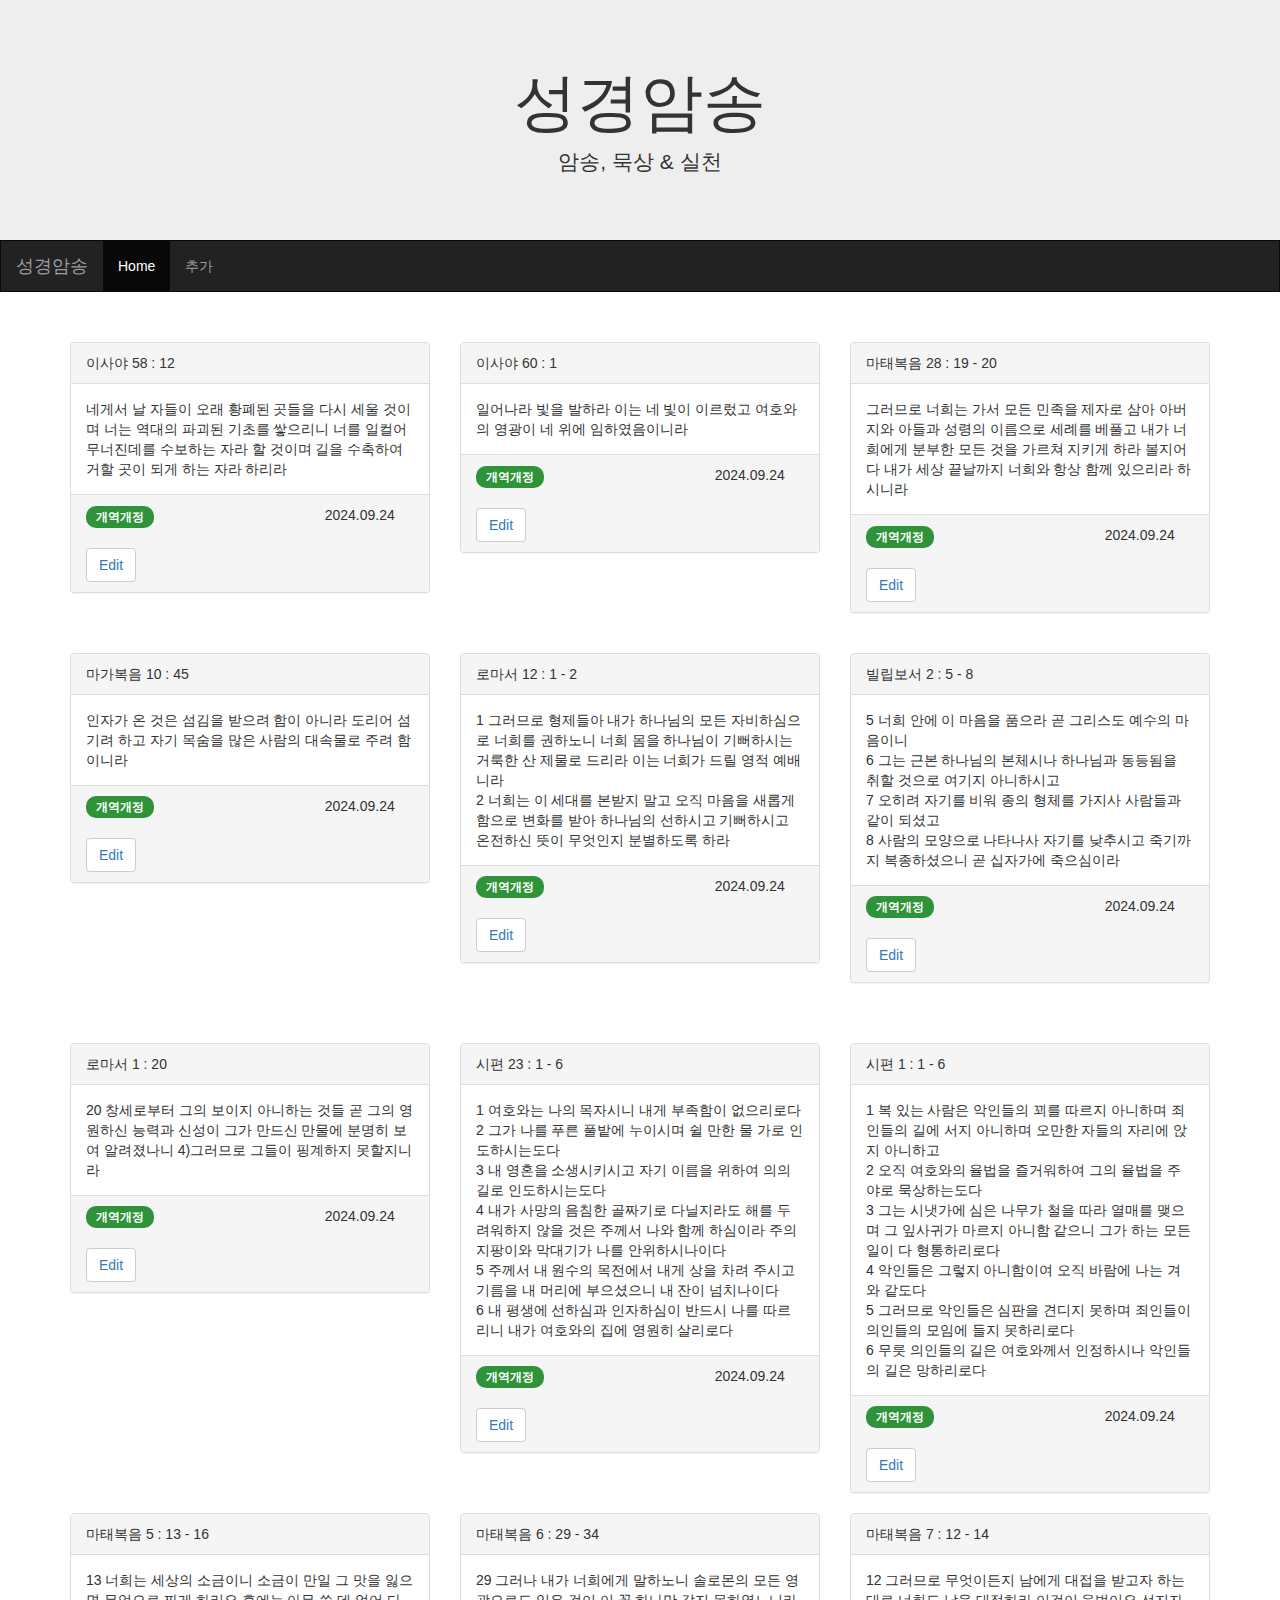
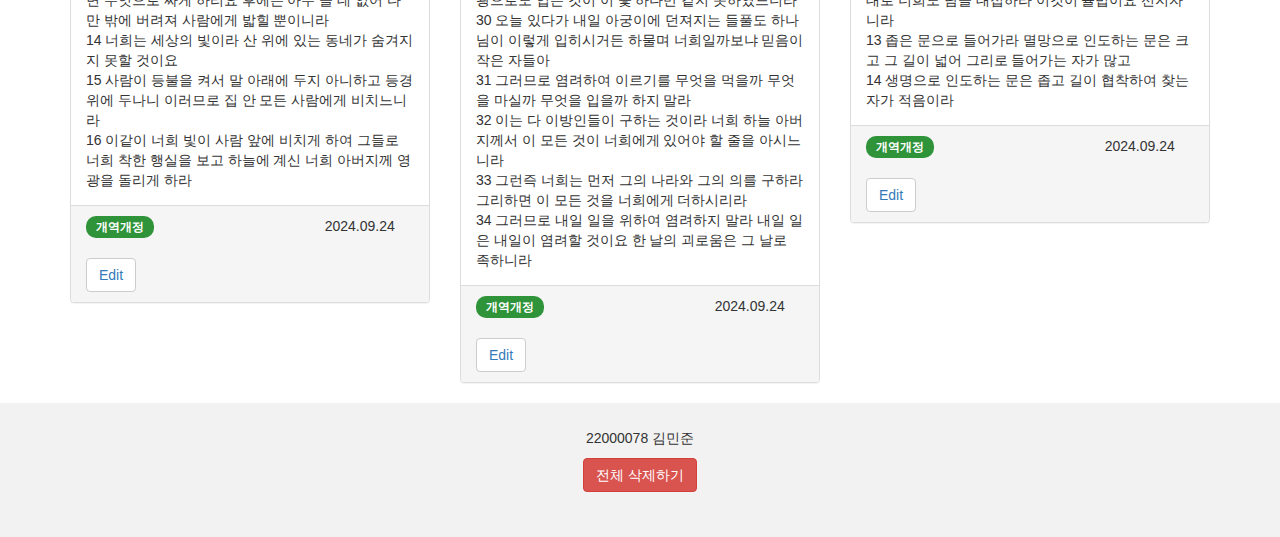
<file: index.html>
<!DOCTYPE html>
<html lang="en">
<head>
  <title>HW2_2 22000078 김민준</title>
  <meta charset="utf-8">
  <meta name="viewport" content="width=device-width, initial-scale=1">
  <link rel="stylesheet" href="https://maxcdn.bootstrapcdn.com/bootstrap/3.4.1/css/bootstrap.min.css">
  <link rel="stylesheet" href="my.css">

  <script src="https://ajax.googleapis.com/ajax/libs/jquery/3.7.1/jquery.min.js"></script>
  <script src="https://maxcdn.bootstrapcdn.com/bootstrap/3.4.1/js/bootstrap.min.js"></script>
 
  <style>
    
    .navbar {
      margin-bottom: 50px;
      border-radius: 0;
    }
    

     .jumbotron {
      margin-bottom: 0;
    }
   

    footer {
      background-color: #f2f2f2;
      padding: 25px;
    }

    
  </style>
</head>
<body>

  <a href="index.html" style="text-decoration: none; color: inherit;">
<div class="jumbotron">
  <div class="container text-center">
    <h1 >성경암송 </h1>      
    <p>암송, 묵상 & 실천</p>
  </div>
</div>
</a>



<nav class="navbar navbar-inverse">
  <div class="container-fluid">
    <div class="navbar-header">
      <button type="button" class="navbar-toggle" data-toggle="collapse" data-target="#myNavbar">
        <span class="icon-bar"></span>
        <span class="icon-bar"></span>
        <span class="icon-bar"></span>
      </button>
      <a class="navbar-brand" href="#">성경암송</a>
    </div>
    <div class="collapse navbar-collapse" id="myNavbar">
      <ul class="nav navbar-nav">
        <li class="active"><a href="index.html">Home</a></li>
        <li><a href="add.html">추가</a></li>
      </ul>
    </div>
  </div>
</nav>

<div class="container">    
  <div class="row">
    <div class="col-sm-4">
      <div class="panel panel-default" onclick="defaultPanelCliked()">
        <div class="panel-heading">이사야 58 : 12 </div>
        <div class="panel-body">
         
          네게서 날 자들이 오래 황폐된 곳들을 다시 세울 것이며 너는 역대의 파괴된 기초를 쌓으리니 너를 일컬어 무너진데를 수보하는 자라 할 것이며 길을 수축하여 거할 곳이 되게 하는 자라 하리라
         
        </div>
        <div class="panel-footer"> 
          <div class="row">
            <div class="col-sm-8"><span class="badge">개역개정</span></div> <div class="col-sm-4">2024.09.24</div>
          </div>
          
          <br>
          
      
          <button type="button" class="btn btn-default edit-btn" ><a href="edit.html"> Edit</a></button>

        </div>
        
      </div>
    </div>
    <div class="col-sm-4"> 
      <div class="panel panel-default" onclick="defaultPanelCliked()">
        <div class="panel-heading">이사야 60 : 1 </div>
        <div class="panel-body">
          일어나라 빛을 발하라 이는 네 빛이 이르렀고 여호와의 영광이 네 위에 임하였음이니라
        </div>
        <div class="panel-footer">
          <div class="row">
            <div class="col-sm-8"><span class="badge">개역개정</span></div> <div class="col-sm-2">2024.09.24</div>
          </div>
          
          <br>
          

          <button type="button" class="btn btn-default" class="edit-btn"><a href="edit.html"> Edit</a></button>

        </div>
      </div>
    </div>
    <div class="col-sm-4"> 
      <div class="panel panel-default" onclick="defaultPanelCliked()">
        <div class="panel-heading">마태복음 28 : 19 - 20</div>
        <div class="panel-body">
          그러므로 너희는 가서 모든 민족을 제자로 삼아 아버지와 아들과 성령의 이름으로 세례를 베풀고
  내가 너희에게 분부한 모든 것을 가르쳐 지키게 하라 볼지어다 내가 세상 끝날까지 너희와 항상 함께 있으리라 하시니라
        </div>
        <div class="panel-footer">
          <div class="row">
            <div class="col-sm-8"><span class="badge">개역개정</span></div> <div class="col-sm-4">2024.09.24</div>
          </div>
          
          <br>
          
      
          <button type="button" class="btn btn-default edit-btn" ><a href="edit.html"> Edit</a></button>

        </div>
      </div>
    </div>
  </div>
</div><br>

<div class="container">    
  <div class="row">
    <div class="col-sm-4">
      <div class="panel panel-default" onclick="defaultPanelCliked()">
        <div class="panel-heading">마가복음 10 : 45</div>
        <div class="panel-body">

          인자가 온 것은 섬김을 받으려 함이 아니라 도리어 섬기려 하고 자기 목숨을 많은 사람의 대속물로 주려 함이니라

        </div>
        <div class="panel-footer">
          <div class="row">
            <div class="col-sm-8"><span class="badge">개역개정</span></div> <div class="col-sm-4">2024.09.24</div>
          </div>
          
          <br>
          
      
          <button type="button" class="btn btn-default" class="edit-btn"><a href="edit.html"> Edit</a></button>

        </div>
      </div>
    </div>
    <div class="col-sm-4"> 
      <div class="panel panel-default" onclick="defaultPanelCliked()">
        <div class="panel-heading">로마서 12 : 1 - 2</div>
        <div class="panel-body">
          1   그러므로 형제들아 내가 하나님의 모든 자비하심으로 너희를 권하노니 너희 몸을 하나님이 기뻐하시는 거룩한 산 제물로 드리라 이는 너희가 드릴 영적 예배니라
<br>2   너희는 이 세대를 본받지 말고 오직 마음을 새롭게 함으로 변화를 받아 하나님의 선하시고 기뻐하시고 온전하신 뜻이 무엇인지 분별하도록 하라
        </div>
        <div class="panel-footer">
          <div class="row">
            <div class="col-sm-8"><span class="badge">개역개정</span></div> <div class="col-sm-4">2024.09.24</div>
          </div>
          
          <br>
          
      
          <button type="button" class="btn btn-default" class="edit-btn"><a href="edit.html"> Edit</a></button>

        </div>
      </div>
    </div>
    <div class="col-sm-4"> 
      <div class="panel panel-default" onclick="defaultPanelCliked()">
        <div class="panel-heading">빌립보서 2 : 5 - 8</div>
        <div class="panel-body">
          5   너희 안에 이 마음을 품으라 곧 그리스도 예수의 마음이니 <br>
          6   그는 근본 하나님의 본체시나 하나님과 동등됨을 취할 것으로 여기지 아니하시고 <br>
          7   오히려 자기를 비워 종의 형체를 가지사 사람들과 같이 되셨고 <br>
          8   사람의 모양으로 나타나사 자기를 낮추시고 죽기까지 복종하셨으니 곧 십자가에 죽으심이라 <br>
        </div>
        <div class="panel-footer">
          <div class="row">
            <div class="col-sm-8"><span class="badge">개역개정</span></div> <div class="col-sm-4">2024.09.24</div>
          </div>
          
          <br>
          
      
          <button type="button" class="btn btn-default" class="edit-btn"><a href="edit.html"> Edit</a></button>

        </div>
      </div>
    </div>
  </div>
</div><br><br>


<div class="container">    
  <div class="row">
    <div class="col-sm-4">
      <div class="panel panel-default" onclick="defaultPanelCliked()">
        <div class="panel-heading">로마서 1 : 20</div>
        <div class="panel-body">
          20   창세로부터 그의 보이지 아니하는 것들 곧 그의 영원하신 능력과 신성이 그가 만드신 만물에 분명히 보여 알려졌나니 4)그러므로 그들이 핑계하지 못할지니라
          
        </div>
        <div class="panel-footer">
          <div class="row">
            <div class="col-sm-8"><span class="badge">개역개정</span></div> <div class="col-sm-4">2024.09.24</div>
          </div>
          
          <br>
          
      
          <button type="button" class="btn btn-default" class="edit-btn"><a href="edit.html"> Edit</a></button>

        </div>
      </div>
    </div>


    
    <div class="col-sm-4"> 
      <div class="panel panel-default" onclick="defaultPanelCliked()">
        <div class="panel-heading">시편 23 : 1 - 6 </div>
        <div class="panel-body">
          1   여호와는 나의 목자시니 내게 부족함이 없으리로다 <br>
          2   그가 나를 푸른 풀밭에 누이시며 쉴 만한 물 가로 인도하시는도다 <br>
          3   내 영혼을 소생시키시고 자기 이름을 위하여 의의 길로 인도하시는도다<br>
          4   내가 사망의 음침한 골짜기로 다닐지라도 해를 두려워하지 않을 것은 주께서 나와 함께 하심이라 주의 지팡이와 막대기가 나를 안위하시나이다<br>
          5   주께서 내 원수의 목전에서 내게 상을 차려 주시고 기름을 내 머리에 부으셨으니 내 잔이 넘치나이다<br>
          6   내 평생에 선하심과 인자하심이 반드시 나를 따르리니 내가 여호와의 집에 영원히 살리로다<br>
        </div>
        <div class="panel-footer">
          <div class="row">
            <div class="col-sm-8"><span class="badge">개역개정</span></div> <div class="col-sm-4">2024.09.24</div>
          </div>
          
          <br>
          
      
          <button type="button" class="btn btn-default" class="edit-btn"><a href="edit.html"> Edit</a></button>

        </div>
      </div>
    </div>
    <div class="col-sm-4"> 
      <div class="panel panel-default" onclick="defaultPanelCliked()">
        <div class="panel-heading">시편 1 : 1 - 6</div>
        <div class="panel-body">
          1   복 있는 사람은 악인들의 꾀를 따르지 아니하며 죄인들의 길에 서지 아니하며 오만한 자들의 자리에 앉지 아니하고 <br>
          2   오직 여호와의 율법을 즐거워하여 그의 율법을 주야로 묵상하는도다<br>
          3   그는 시냇가에 심은 나무가 철을 따라 열매를 맺으며 그 잎사귀가 마르지 아니함 같으니 그가 하는 모든 일이 다 형통하리로다<br>
          4   악인들은 그렇지 아니함이여 오직 바람에 나는 겨와 같도다<br>
          5   그러므로 악인들은 심판을 견디지 못하며 죄인들이 의인들의 모임에 들지 못하리로다<br>
          6   무릇 의인들의 길은 여호와께서 인정하시나 악인들의 길은 망하리로다<br>
        </div>
        <div class="panel-footer">
          <div class="row">
          <div class="col-sm-8"><span class="badge">개역개정</span></div> <div class="col-sm-4">2024.09.24</div>
        </div>
        <br>
        <button type="button" class="btn btn-default" class="edit-btn"><a href="edit.html"> Edit</a></button>
</div>
      </div>
    </div>
  </div>
</div>

<div class="container">    
  <div class="row">
    <div class="col-sm-4">
      <div class="panel panel-default" onclick="defaultPanelCliked()">
        <div class="panel-heading">마태복음 5 : 13 - 16 </div>
        <div class="panel-body">
          13   너희는 세상의 소금이니 소금이 만일 그 맛을 잃으면 무엇으로 짜게 하리요 후에는 아무 쓸 데 없어 다만 밖에 버려져 사람에게 밟힐 뿐이니라<br>
          14   너희는 세상의 빛이라 산 위에 있는 동네가 숨겨지지 못할 것이요<br>
          15   사람이 등불을 켜서 말 아래에 두지 아니하고 등경 위에 두나니 이러므로 집 안 모든 사람에게 비치느니라<br>
          16   이같이 너희 빛이 사람 앞에 비치게 하여 그들로 너희 착한 행실을 보고 하늘에 계신 너희 아버지께 영광을 돌리게 하라<br>
          
        </div>
        <div class="panel-footer">
          <div class="row">
            <div class="col-sm-8"><span class="badge">개역개정</span></div> <div class="col-sm-4">2024.09.24</div>
          </div>
          
          <br>
          
      
          <button type="button" class="btn btn-default" class="edit-btn"><a href="edit.html"> Edit</a></button>

        </div>
      </div>
    </div>


    
    <div class="col-sm-4"> 
      <div class="panel panel-default" onclick="defaultPanelCliked()">
        <div class="panel-heading">마태복음 6 : 29 - 34 </div>
        <div class="panel-body">
          29   그러나 내가 너희에게 말하노니 솔로몬의 모든 영광으로도 입은 것이 이 꽃 하나만 같지 못하였느니라<br>
          30   오늘 있다가 내일 아궁이에 던져지는 들풀도 하나님이 이렇게 입히시거든 하물며 너희일까보냐 믿음이 작은 자들아<br>
          31   그러므로 염려하여 이르기를 무엇을 먹을까 무엇을 마실까 무엇을 입을까 하지 말라<br>
          32   이는 다 이방인들이 구하는 것이라 너희 하늘 아버지께서 이 모든 것이 너희에게 있어야 할 줄을 아시느니라<br>
          33   그런즉 너희는 먼저 그의 나라와 그의 의를 구하라 그리하면 이 모든 것을 너희에게 더하시리라<br>
          34   그러므로 내일 일을 위하여 염려하지 말라 내일 일은 내일이 염려할 것이요 한 날의 괴로움은 그 날로 족하니라<br>
        </div>
        <div class="panel-footer">
          <div class="row">
            <div class="col-sm-8"><span class="badge">개역개정</span></div> <div class="col-sm-4">2024.09.24</div>
          </div>
          
          <br>
          
      
          <button type="button" class="btn btn-default" class="edit-btn"><a href="edit.html"> Edit</a></button>

        </div>
      </div>
    </div>

    <div class="col-sm-4"> 
      <div class="panel panel-default" onclick="defaultPanelCliked()">
        <div class="panel-heading">마태복음 7 : 12 - 14</div>
        <div class="panel-body">
          12   그러므로 무엇이든지 남에게 대접을 받고자 하는 대로 너희도 남을 대접하라 이것이 율법이요 선지자니라<br>
          13   좁은 문으로 들어가라 멸망으로 인도하는 문은 크고 그 길이 넓어 그리로 들어가는 자가 많고<br>
          14   생명으로 인도하는 문은 좁고 길이 협착하여 찾는 자가 적음이라<br>
        </div>
        <div class="panel-footer">
          <div class="row">
          <div class="col-sm-8"><span class="badge">개역개정</span></div> <div class="col-sm-4">2024.09.24</div>
        </div>
        
        <br>
        
    
        <button type="button" class="btn btn-default" class="edit-btn"><a href="edit.html"> Edit</a></button>
</div>
      </div>
    </div>
  </div>
</div>

<div class="container" id="bibleContainer">

</div>




<footer class="container-fluid text-center">
  <p>22000078 김민준</p>  
  <button class="btn btn-danger" id="delete"  onclick="deleteButton()">전체 삭제하기</button><br><br>
</footer>
<script>
  document.addEventListener('DOMContentLoaded', function() {
    displayVerses();
  });

  function deleteButton(){
    
    if(confirm("전체를 삭제하시겠습니까?")) {
      localStorage.clear();
      alert("삭제했습니다.");
    }
  }


  function displayVerses() {
    const bibleContainer = document.getElementById('bibleContainer');
    const bible = JSON.parse(localStorage.getItem('bible')) || [];

    bible.forEach(function(verse) {
      const panel = document.createElement('div');
      panel.className = 'col-sm-4';
      panel.innerHTML = `
        <div class="panel panel-default" onclick="defaultPanelCliked()">
          <div class="panel-heading">${verse.title}</div>
          <div class="panel-body">
            ${verse.content}
          </div>
          <div class="panel-footer">
            <div class="row">
              <div class="col-sm-8"><span class="badge">${verse.version}</span></div>
              <div class="col-sm-4">${verse.date}</div>
              </div>
              <br>
            <button type="button" class="btn btn-default e  dit-btn"><a href="edit.html"> Edit</a></button>


          </div>
        </div>
      `;
      bibleContainer.appendChild(panel);

    });
  }
  

function defaultPanelCliked(){






   window.location.href = "view.html";

}
</script>




</body>
</html>
</file>
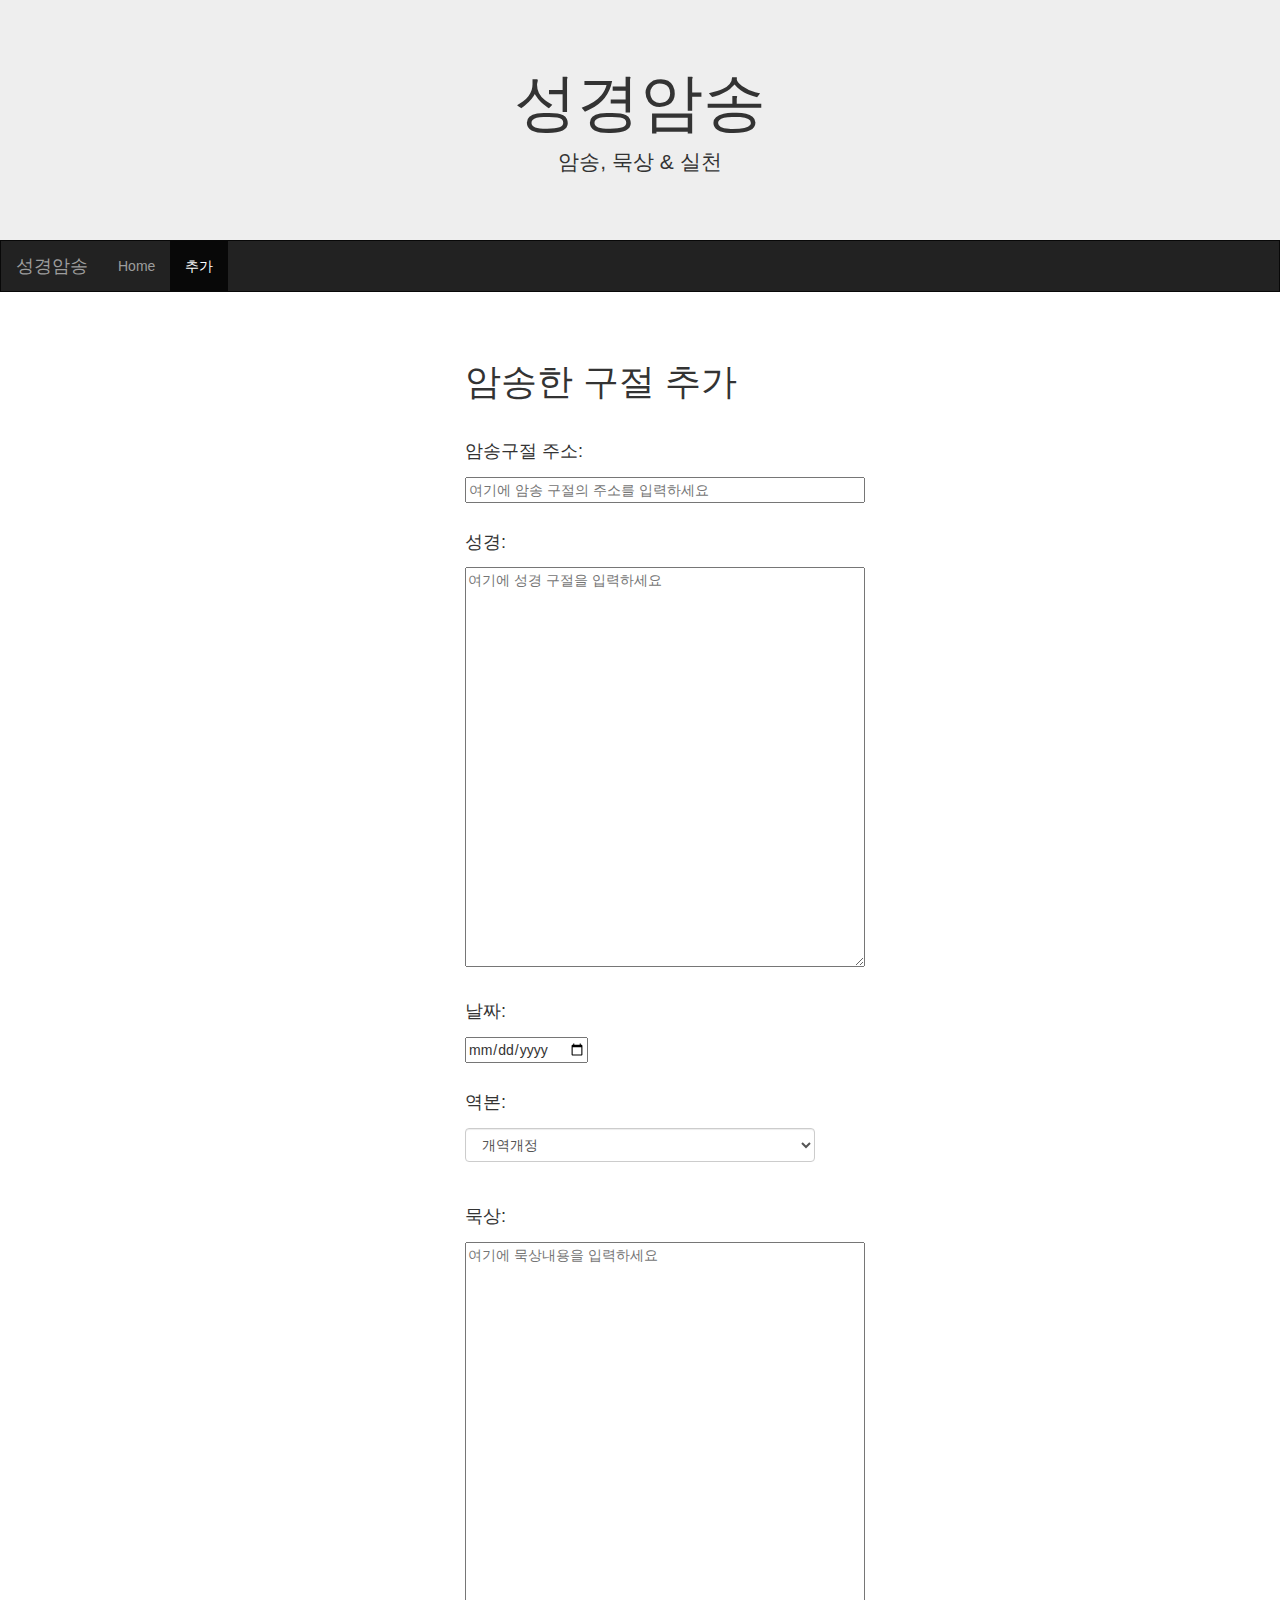
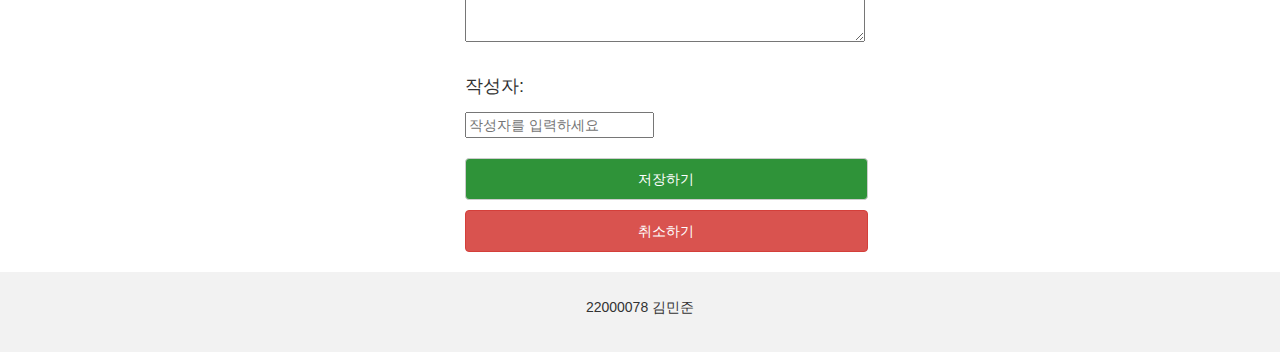
<file: add.html>
<!DOCTYPE html>
<html lang="en">
<head>
  <title>HW2_2 22000078 김민준</title>
  <meta charset="utf-8">
  <meta name="viewport" content="width=device-width, initial-scale=1">
  <link rel="stylesheet" href="https://maxcdn.bootstrapcdn.com/bootstrap/3.4.1/css/bootstrap.min.css">
  <link rel="stylesheet" href="my.css">

  <style>
    
    .navbar {
      margin-bottom: 50px;
      border-radius: 0;
    }
    

     .jumbotron {
      margin-bottom: 0;
    }
   

    footer {
      background-color: #f2f2f2;
      padding: 25px;
    }
  </style>
</head>
<body>
<a href="index.html" style="text-decoration: none; color: inherit;">
<div class="jumbotron">
  <div class="container text-center">
    <h1>성경암송 </h1>      
    <p>암송, 묵상 & 실천</p>
  </div>
</div>
</a>

<nav class="navbar navbar-inverse">
  <div class="container-fluid">
    <div class="navbar-header">
      <button type="button" class="navbar-toggle" data-toggle="collapse" data-target="#myNavbar">
        <span class="icon-bar"></span>
        <span class="icon-bar"></span>
        <span class="icon-bar"></span>
      </button>
      <a class="navbar-brand" href="#">성경암송</a>
    </div>
    <div class="collapse navbar-collapse" id="myNavbar">
      <ul class="nav navbar-nav">
        <li ><a href="index.html">Home</a></li>
        <li class="active"><a href="add.html">추가</a></li>
      </ul>
    </div>
  </div>
</nav>

  <div class="container">
  <div class="col-sm-4"></div>
  <div class="col-sm-4">
    <div><h1>암송한 구절 추가 </h1></div>
    <br>
    <form onsubmit="event.preventDefault();  saveVerse();">
    <label for="verseTitle"> <h4>암송구절 주소:</h4></label>
    <input type="textarea" id="verseTitle" placeholder="여기에 암송 구절의 주소를 입력하세요" ><br><br>


    <label for="verseContent"><h4>성경:</h4></label><br>
    <textarea id="verseContent" placeholder="여기에 성경 구절을 입력하세요"   ></textarea><br><br>

    <label for="verseDate"><h4>날짜:</h4></label><br>
    <input type="date" id="verseDate"  ><br><br>

    <div class="form-group">
      <label for="sel1"><h4>역본:</h4></label>
      <select class="form-control" id="sel1" >
        <option selected>개역개정</option>
        <option>개역한글</option>
        <option>표준새번역</option>
        <option>공동번역</option>
        <option>새번역</option>
        <option>공동번역 개정판</option>
      </select>
    </div>
    <br>

    <label for="prayText"><h4>묵상:</h4></label><br>
    <textarea id="prayText" placeholder="여기에 묵상내용을 입력하세요"  ></textarea><br><br>



   <label for="name"> <h4>작성자:</h4></label><br>
    <input type="text" id="name" placeholder="작성자를 입력하세요"><br><br>

    <button class="btn btn-default" id="saveBtn" type="submit" >저장하기</button><br>
    <button class="btn btn-danger" id="cancelBtn" type="reset" onclick="cancelButton()">취소하기</button><br><br>
    </form>
  </div>
  <div class="col-sm-4"></div>
  </div>


<footer class="container-fluid text-center">
  <p>22000078 김민준</p>  

</footer>

<script>
  function cancelButton() {

    window.location.href = 'index.html';
  }

  

  function saveVerse() {

    const verseTitle = document.getElementById('verseTitle').value;
    const verseContent = document.getElementById('verseContent').value;
    const verseDate = document.getElementById('verseDate').value;
    const bibleVersion = document.getElementById('sel1').value;
    const prayText = document.getElementById('prayText').value;
    const name = document.getElementById('name').value;



  if (!verseTitle) {
    alert("성경 주소를 적어주세요");
    verseTitle.focus();
    return;
  }

  if (!verseContent) {
    alert("성경 구절을 적어주세요");
    verseContent.focus();
    return;
  }

  if (!verseDate) {
    alert("날짜를 선택해주세요");
    verseDate.focus();
    return;
  }

  if (!prayText) {
    alert("묵상 내용을 적어주세요");
    prayText.focus();
    return;
  }


    const newContent = {
      title: verseTitle,
      content: verseContent,
      date: verseDate,
      version: bibleVersion,
      pray: prayText,
      uname: name
    };

    // LocalStorage에 저장
    let bible = JSON.parse(localStorage.getItem('bible')) || [];
    bible.push(newContent);
    localStorage.setItem('bible', JSON.stringify(bible));



    document.getElementById('verseTitle').value = '';
    document.getElementById('verseContent').value = '';
    document.getElementById('verseDate').value = '';
    document.getElementById('sel1').value = '개역개정';
    document.getElementById('prayText').value = '';
    document.getElementById('name').value = '';



    alert("게시물이 추가됩니다.");
    alert("성공적으로 추가했습니다");
    window.location.href = 'index.html';


  }
</script>
</body>
</html>
</file>
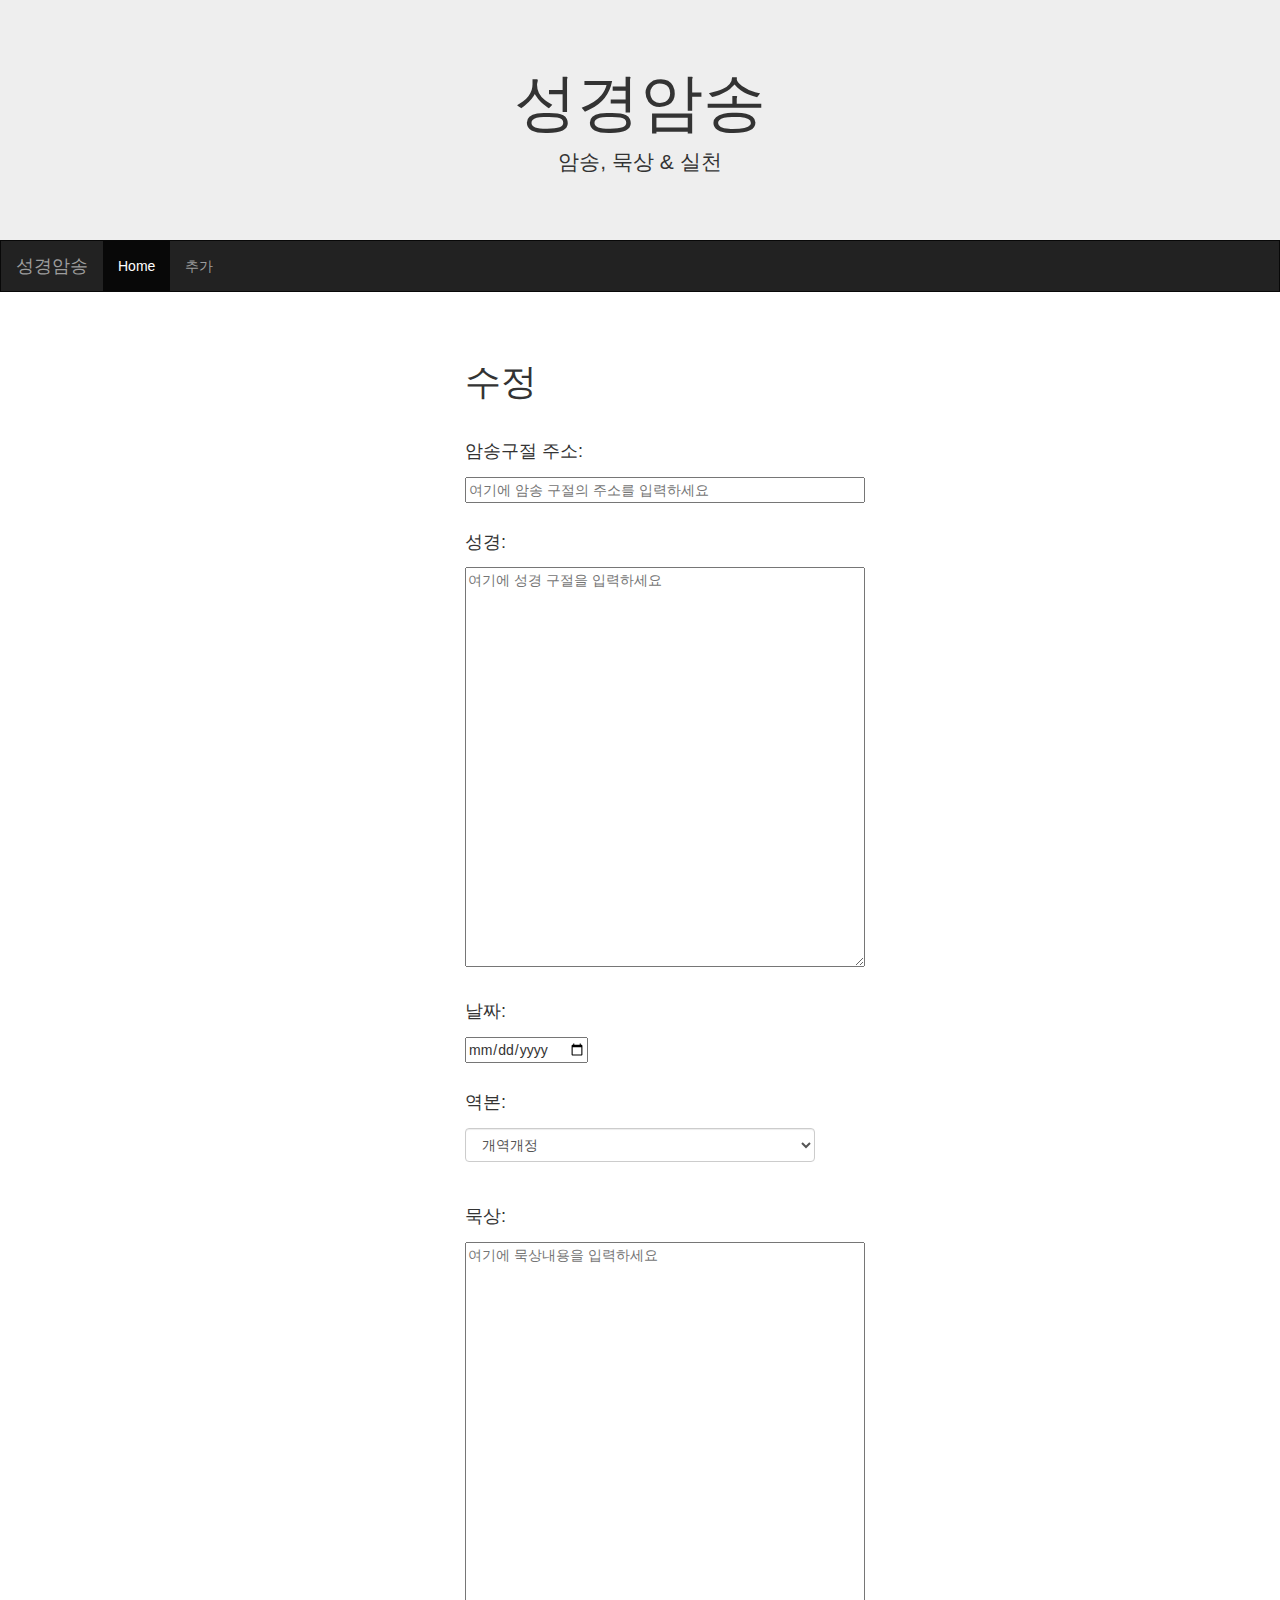
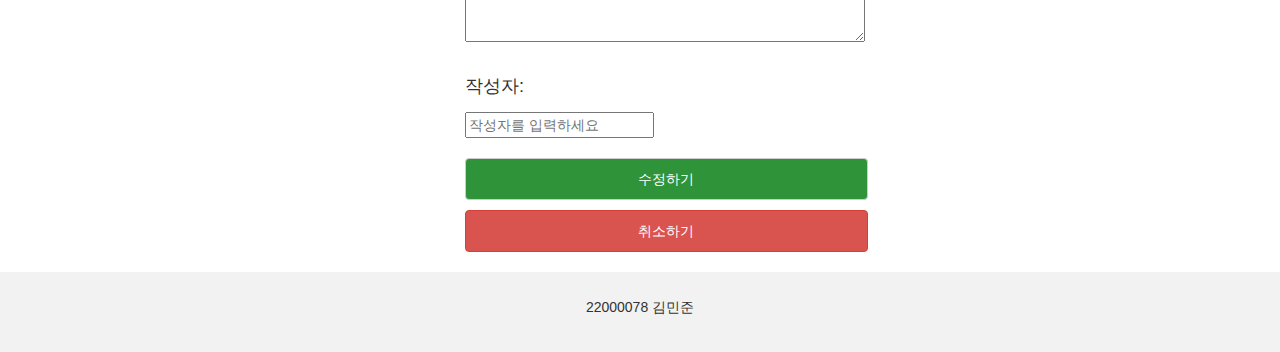
<file: edit.html>
<!DOCTYPE html>
<html lang="en">
<head>
  <title>HW2_2 22000078 김민준</title>
  <meta charset="utf-8">
  <meta name="viewport" content="width=device-width, initial-scale=1">
  <link rel="stylesheet" href="https://maxcdn.bootstrapcdn.com/bootstrap/3.4.1/css/bootstrap.min.css">
  <link rel="stylesheet" href="my.css">

  <style>
    
    .navbar {
      margin-bottom: 50px;
      border-radius: 0;
    }
    

     .jumbotron {
      margin-bottom: 0;
    }
   

    footer {
      background-color: #f2f2f2;
      padding: 25px;
    }
  </style>
</head>
<body>
<a href="index.html" style="text-decoration: none; color: inherit;">
<div class="jumbotron">
  <div class="container text-center">
    <h1>성경암송 </h1>      
    <p>암송, 묵상 & 실천</p>
  </div>
</div>
</a>

<nav class="navbar navbar-inverse">
  <div class="container-fluid">
    <div class="navbar-header">
      <button type="button" class="navbar-toggle" data-toggle="collapse" data-target="#myNavbar">
        <span class="icon-bar"></span>
        <span class="icon-bar"></span>
        <span class="icon-bar"></span>
      </button>
      <a class="navbar-brand" href="#">성경암송</a>
    </div>
    <div class="collapse navbar-collapse" id="myNavbar">
      <ul class="nav navbar-nav">
        <li class="active"><a href="index.html">Home</a></li>
        <li><a href="add.html">추가</a></li>
      </ul>
    </div>
  </div>
</nav>

  <div class="container">
  <div class="col-sm-4"></div>
  <div class="col-sm-4">
    <div><h1>수정 </h1></div>
    <br>
    <form onsubmit="event.preventDefault();  saveVerse();">
    <label for="verseTitle"> <h4>암송구절 주소:</h4></label>
    <input type="textarea" id="verseTitle" placeholder="여기에 암송 구절의 주소를 입력하세요" ><br><br>


    <label for="verseContent"><h4>성경:</h4></label><br>
    <textarea id="verseContent" placeholder="여기에 성경 구절을 입력하세요"   ></textarea><br><br>

    <label for="verseDate"><h4>날짜:</h4></label><br>
    <input type="date" id="verseDate"  ><br><br>

    <div class="form-group">
      <label for="sel1"><h4>역본:</h4></label>
      <select class="form-control" id="sel1" >
        <option selected>개역개정</option>
        <option>개역한글</option>
        <option>표준새번역</option>
        <option>공동번역</option>
        <option>새번역</option>
        <option>공동번역 개정판</option>
      </select>
    </div>
    <br>

    <label for="prayText"><h4>묵상:</h4></label><br>
    <textarea id="prayText" placeholder="여기에 묵상내용을 입력하세요"  ></textarea><br><br>



   <label for="name"> <h4>작성자:</h4></label><br>
    <input type="text" id="name" placeholder="작성자를 입력하세요"><br><br>

    <button class="btn btn-default" id="saveBtn" type="submit" >수정하기</button><br>
    <button class="btn btn-danger" id="cancelBtn" type="reset" onclick="cancelButton()">취소하기</button><br><br>
    </form>
  </div>
  <div class="col-sm-4"></div>
  </div>


<footer class="container-fluid text-center">
  <p>22000078 김민준</p>  

</footer>

<script>
  function cancelButton() {

    window.location.href = 'index.html';
  }

  

  function saveVerse() {

    const verseTitle = document.getElementById('verseTitle').value;
    const verseContent = document.getElementById('verseContent').value;
    const verseDate = document.getElementById('verseDate').value;
    const bibleVersion = document.getElementById('sel1').value;
    const prayText = document.getElementById('prayText').value;
    const name = document.getElementById('name').value;


    if (!verseTitle) {
    alert("성경 주소를 적어주세요");
    verseTitle.focus();
    return;
  }

  if (!verseContent) {
    alert("성경 구절을 적어주세요");
    verseContent.focus();
    return;
  }

  if (!verseDate) {
    alert("날짜를 선택해주세요");
    verseDate.focus();
    return;
  }

  if (!prayText) {
    alert("묵상 내용을 적어주세요");
    prayText.focus();
    return;
  }


      const newContent = {
      title: verseTitle,
      content: verseContent,
      date: verseDate,
      version: bibleVersion,
      pray: prayText,
      uname: name
    };

    // LocalStorage에 저장
    let bible = JSON.parse(localStorage.getItem('bible')) || [];
    bible.push(newContent);
    localStorage.setItem('bible', JSON.stringify(bible));
    if(confirm("게시물을 수정할까요?")) {
      alert("수정되었습니다.");
      window.location.href = 'index.html';
    }



  }
</script>
</body>
</html>
</file>
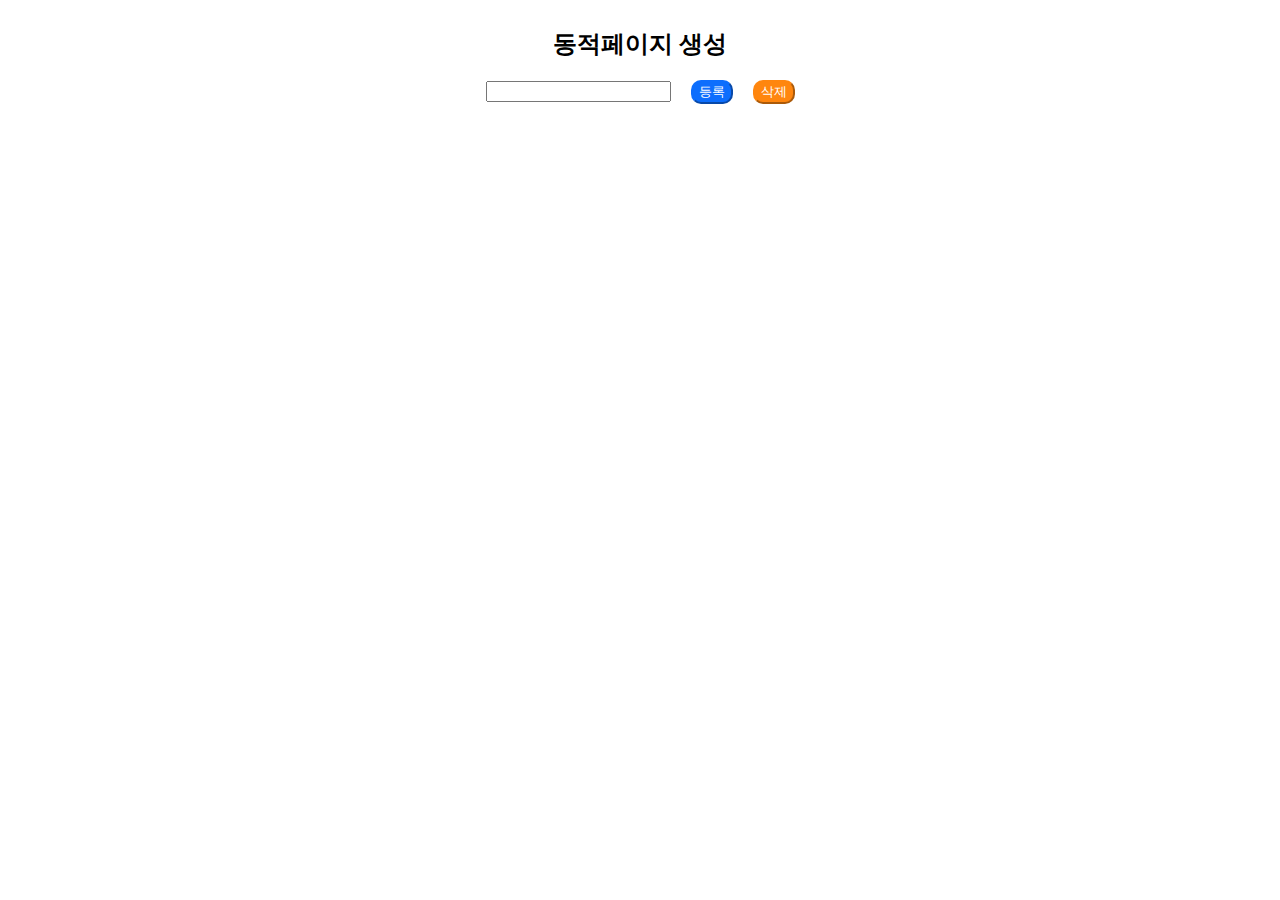
<file: form.html>
<!DOCTYPE html>
<html lang="en">
<head>
  <meta charset="UTF-8">
  <meta name="viewport" content="width=device-width, initial-scale=1.0">
  <title>HW2_22000078_김민준</title>
  <link rel="stylesheet" href="formcss.css">
</head>
<body>


  <div id="center">
  
  <h2>동적페이지 생성</h2>
  <div id="input_component">
  <input type="text" id="list_input">  
  <button id='register' onclick="list_append()">등록</button>
  <button id="delete" onclick="list_delete()">삭제</button>
 </div>
  <div id="list"><ul></ul></div>
  </div>
  <script>
    function list_append(){
      let list = document.getElementById("list");
      let input = document.getElementById("list_input").value;

      list.innerHTML += "<li>"+input+"</li>"

    }
    function list_delete(){
      let list = document.getElementById("list");
      list.innerHTML = "";
      document.getElementById
      document.getElementById("list_input").value = "";


    }


  </script>



  
</body>
</html>
</file>
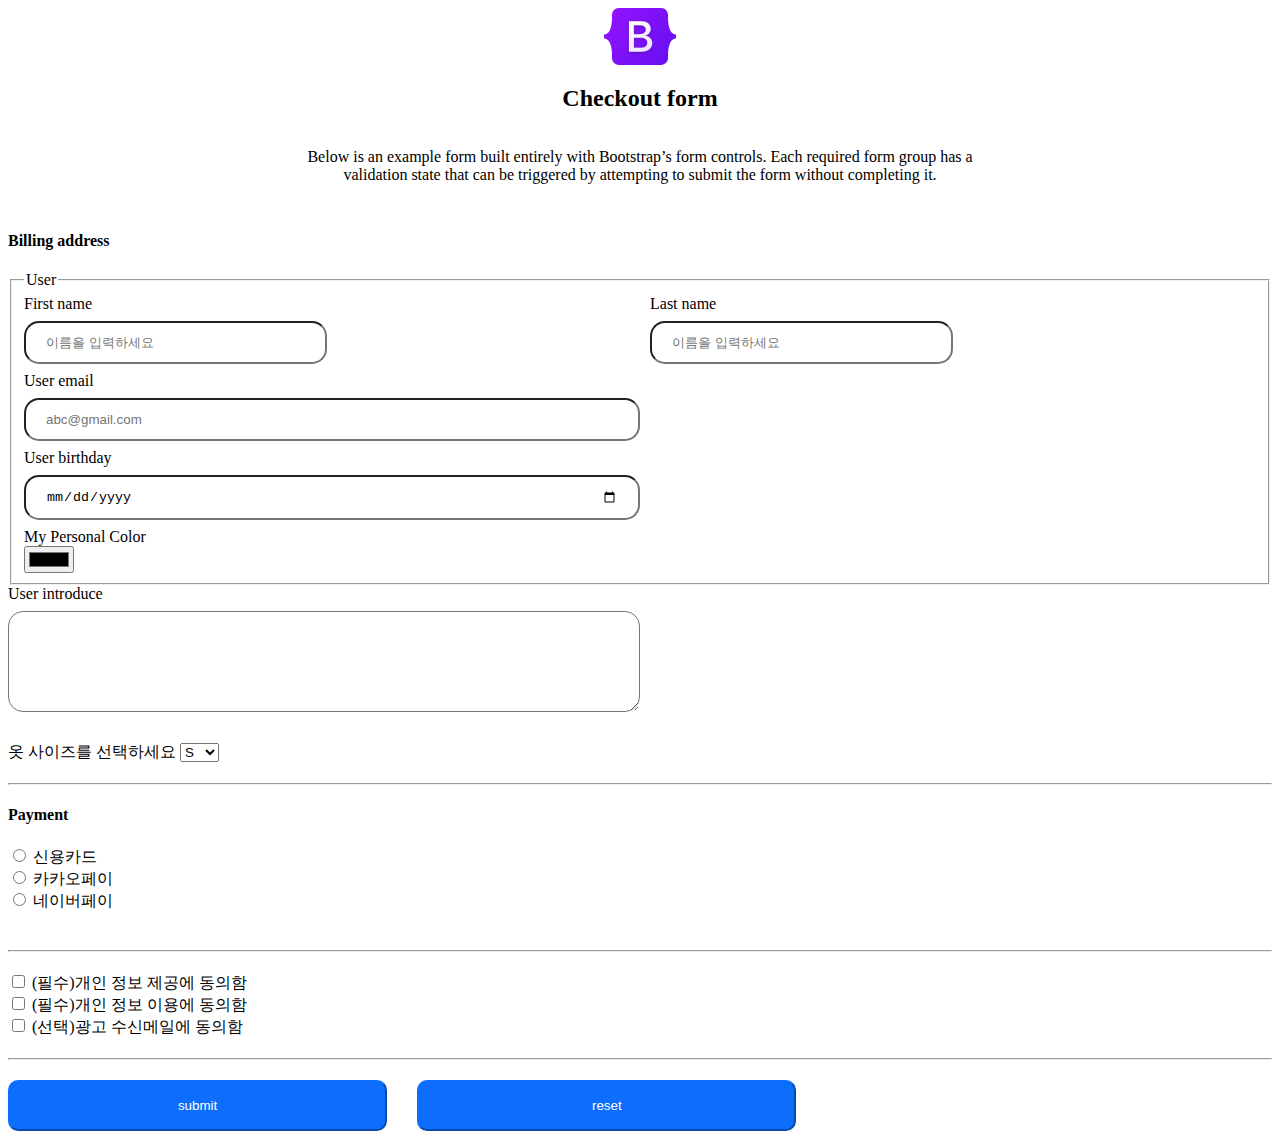
<file: form_js.html>
<!DOCTYPE html>
<html lang="en">
<head>
  <meta charset="UTF-8">
  <meta name="viewport" content="width=device-width, initial-scale=1.0">
  <title>22000078 김민준 OSS HW2</title>

  <link rel="stylesheet" href="form_style1.css">
  
</head>
<body>
  <div id="head-center">
  <img src="bootstrap-logo.svg" width="72" height="57">
  <h2>Checkout form</h2>
  <p>Below is an example form built entirely with Bootstrap’s form controls. Each required form group has a<br> validation state that can be triggered by attempting to submit the form without completing it.</p>
  
  </div>
  <h4>Billing address</h4>
  <form name="form1" onsubmit="val_form(event)">
  <fieldset>
    <legend>User</legend>



  <div class="name_field">
    <div id="fname_div">
      <label for="fname">First name </label><br>
      <input type="text" id="fname" name="fname" placeholder="이름을 입력하세요"> 
    </div>
    <div id="lname_div">
      <label for="lname">Last name </label><br>
      <input type="text" id="lname" name="lname" placeholder="이름을 입력하세요"><br>
    </div>
  </div>

  <label for="myemail">User email </label><br>
  <input type="email"  id="myemail" name="myemail" placeholder="abc@gmail.com"><br>


  <label for="mybirth">User birthday  </label><br>
  <input type="date" id="mybirth" name="mybirth"><br>
  

  <label for="mycolor">My Personal Color </label><br>
  <input type="color" id="mycolor" name="mycolor"><br>
</fieldset>

  

 
  <label for="myintro">User introduce</label><br>
  <textarea id="myintro" name="myintro" cols="30" rows="5"></textarea><br>
  <br>
  <label for="size">옷 사이즈를 선택하세요</label>
  <select id="size" name="size">
    <option value="S">S</option>
    <option value="M">M</option>
    <option value="L">L</option>
    <option value="XL">XL</option>
  </select>
  <hr>

    <h4>Payment</h4>
    <input type="radio" id="creditcard" name="payment" value="creditcard">
    <label for="creditcard">신용카드</label><br>
    <input type="radio" id="kakao" name="payment" value="kakao">
    <label for="kakao">카카오페이</label><br>
    <input type="radio" id="naver" name="payment" value="naver">
    <label for="naver">네이버페이</label><br><br>
<hr>
  <input type="checkbox" name="option1" id="option1">
  <label for="option1">(필수)개인 정보 제공에 동의함</label><br>
  <input type="checkbox" name="option2" id="option2">
  <label for="option2">(필수)개인 정보 이용에 동의함</label><br>
  <input type="checkbox" name="option3" id="option3">
  <label for="option3">(선택)광고 수신메일에 동의함</label><br>
  <hr>
    <input type="submit" name="submit" value="submit" ><input type="reset"  id="clear" name="reset" value="reset"  ㅐㅜ> 
  </form>


  <script>
    document.getElementById('clear').addEventListener('click', function(event) {
    event.preventDefault(); 
    if(confirm("정말로 초기화하시겠습니까?")) {
      document.querySelector('form').reset();
      alert("초기화 되었습니다.");
    }
  });


  document.getElementById('lname').addEventListener('input', function() {
    this.value = this.value.toUpperCase();
});


  let count = 0;
  document.getElementById('clear').onclick = function(){
    count++;
    alert(count+"번 초기화 하였습니다.");
  }


  function val_form(event){
    var fname = document.getElementById("fname");
    if(fname.value == ""){
      event.preventDefault();
      alert("이름을 입력하세요");
      return false;
    }

    var mybirthlname = document.getElementById("lname");
    if(lname.value == ""){
      event.preventDefault();
      alert("성을 입력하세요");
      return false;
    }

    var myemail = document.getElementById("myemail");
    if(myemail.value == ""){
      event.preventDefault();
      alert("이메일을 입력하세요");
      return false;
    }


    var mybirth = document.getElementById("mybirth");
    if(mybirth.value == ""){
      event.preventDefault();
      alert("생일을 입력하세요");
      return false;
    }


    var myintro = document.getElementById("myintro");
    if(myintro.value == ""){
      event.preventDefault();
      alert("자기소개를 입력하세요");
      return false;
    }

  

    var paymentMethods = document.getElementsByName("payment");
    var paymentSelected = false;
    for (var i = 0; i < paymentMethods.length; i++) {
      if (paymentMethods[i].checked) {
        paymentSelected = true;
        break;
      }
    }
    if (!paymentSelected) {
      event.preventDefault();
      alert("결제수단을 선택하세요");
      return false;
    }

    // 필수 동의 항목 유효성 검사
    var option1 = document.getElementById("option1");
    var option2 = document.getElementById("option2");
    if (!option1.checked || !option2.checked) {
      event.preventDefault();
      alert("필수 항목에 동의해주세요");
      return false;
    }
  



  }


  </script>
</body>
</html>
</file>
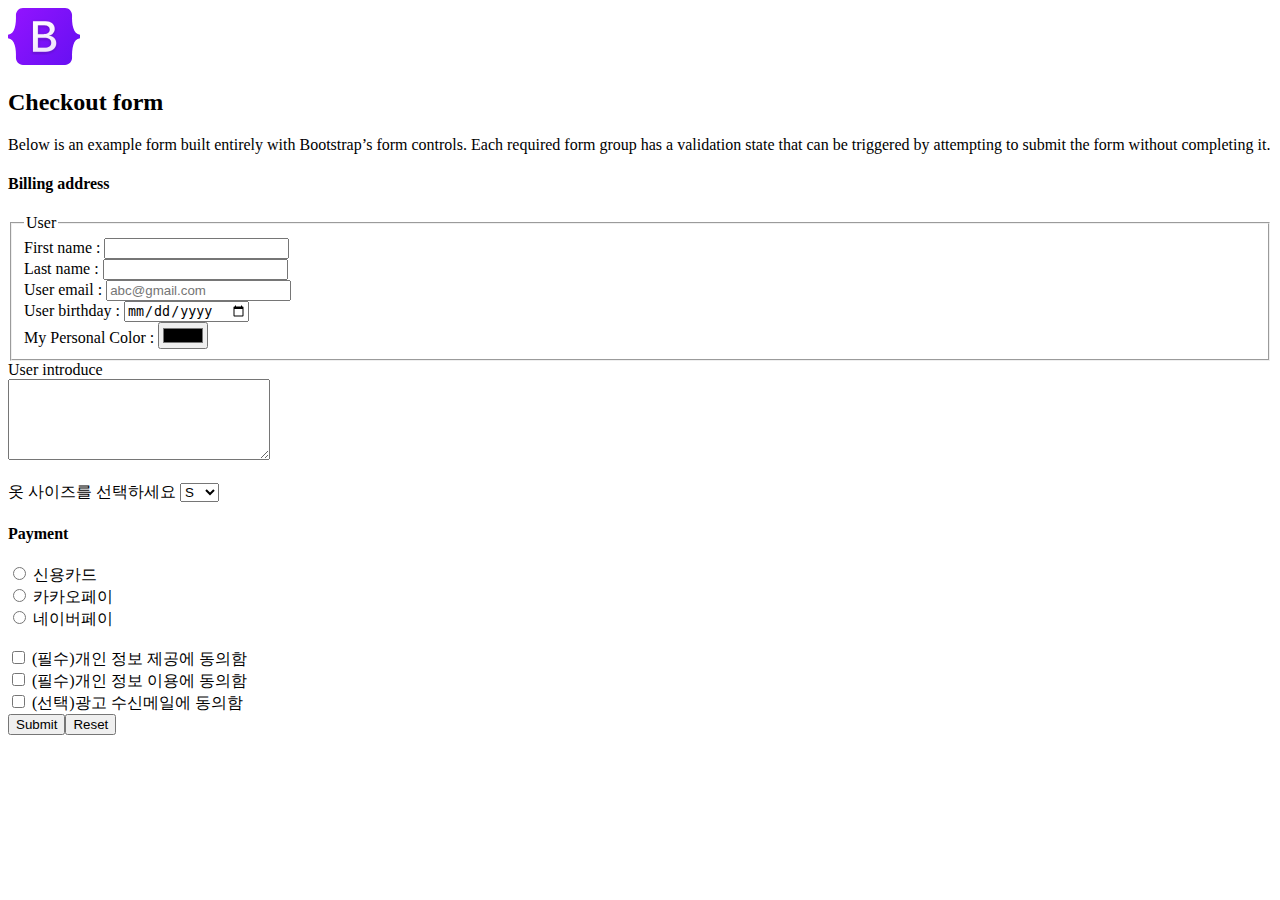
<file: form_nostyle.html>
<!DOCTYPE html>
<html lang="en">
<head>
  <meta charset="UTF-8">
  <meta name="viewport" content="width=device-width, initial-scale=1.0">
  <title>22000078 김민준 OSS HW2</title>
</head>
<body>

  <img src="bootstrap-logo.svg" width="72" height="57">
  <h2>Checkout form</h2>
  <p>Below is an example form built entirely with Bootstrap’s form controls. Each required form group has a validation state that can be triggered by attempting to submit the form without completing it.</p>
  <h4>Billing address</h4>


  <form>
  <fieldset>
    <legend>User</legend>
  <label for="fname">First name :</label>
  <input type="text" id="fname" name="fname"> <br>

  <label for="lname">Last name :</label>
  <input type="text" id="lname" name="lname"><br>

  <label for="myemail">User email : </label>
  <input type="email"  id="myemail" name="myemail" placeholder="abc@gmail.com"><br>


  <label for="mybirth">User birthday : </label>
  <input type="date" id="mybirth" name="mybirth"><br>
  

  <label for="mycolor">My Personal Color :</label>
  <input type="color" id="mycolor" name="mycolor"><br>
</fieldset>

  

 
  <label for="myintro">User introduce</label><br>
  <textarea id="myintro" name="myintro" cols="30" rows="5"></textarea><br>
  <br>
  <label for="size">옷 사이즈를 선택하세요</label>
  <select id="size" name="size">
    <option value="S">S</option>
    <option value="M">M</option>
    <option value="L">L</option>
    <option value="XL">XL</option>
  </select>
  
  

    <h4>Payment</h4>
    <input type="radio" id="creditcard" name="payment" value="creditcard">
    <label for="creditcard">신용카드</label><br>
    <input type="radio" id="kakao" name="payment" value="kakao">
    <label for="kakao">카카오페이</label><br>
    <input type="radio" id="naver" name="payment" value="naver">
    <label for="naver">네이버페이</label><br><br>

  <input type="checkbox" name="option1" id="option1">
  <label for="option1">(필수)개인 정보 제공에 동의함</label><br>
  <input type="checkbox" name="option2" id="option2">
  <label for="option2">(필수)개인 정보 이용에 동의함</label><br>
  <input type="checkbox" name="option3" id="option3">
  <label for="option3">(선택)광고 수신메일에 동의함</label><br>

    <input type="submit" name="submit"><input type="reset" name="reset"> 
  </form>
</body>
</html>
</file>
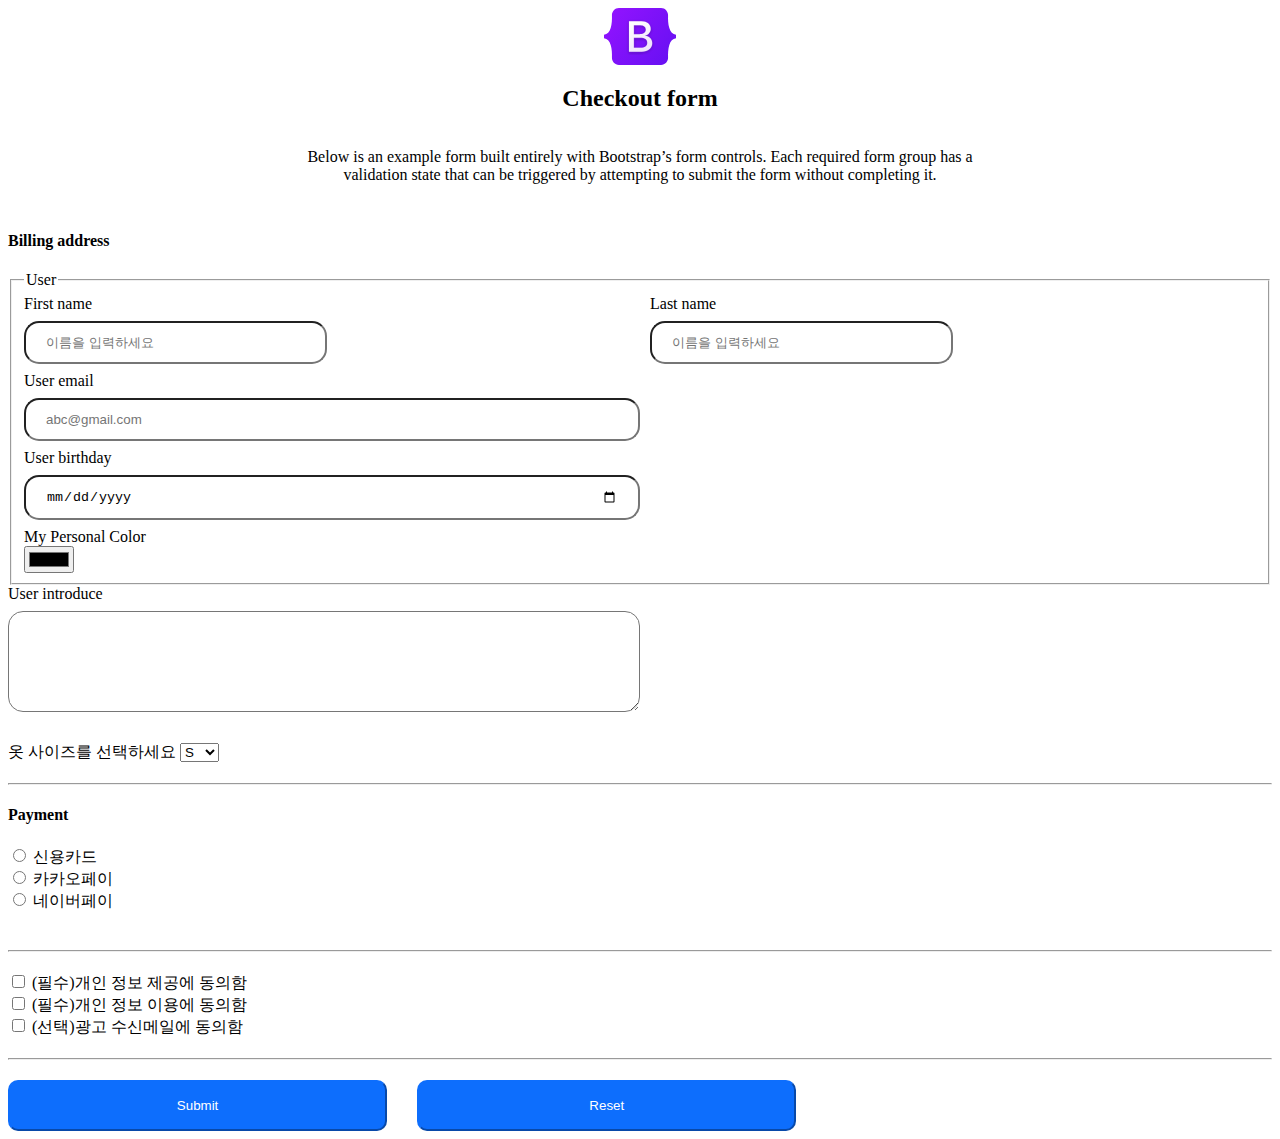
<file: form_style.html>
<!DOCTYPE html>
<html lang="en">
<head>
  <meta charset="UTF-8">
  <meta name="viewport" content="width=device-width, initial-scale=1.0">
  <title>22000078 김민준 OSS HW2</title>

  <link rel="stylesheet" href="form_style1.css">
  
</head>
<body>
  <div id="head-center">
  <img src="bootstrap-logo.svg" width="72" height="57">
  <h2>Checkout form</h2>
  <p>Below is an example form built entirely with Bootstrap’s form controls. Each required form group has a<br> validation state that can be triggered by attempting to submit the form without completing it.</p>
  
  </div>
  <h4>Billing address</h4>
  <form>
  <fieldset>
    <legend>User</legend>



  <div class="name_field">
    <div id="fname_div">
      <label for="fname">First name </label><br>
      <input type="text" id="fname" name="fname" placeholder="이름을 입력하세요"> 
    </div>
    <div id="lname_div">
      <label for="lname">Last name </label><br>
      <input type="text" id="lname" name="lname" placeholder="이름을 입력하세요"><br>
    </div>
  </div>

  <label for="myemail">User email </label><br>
  <input type="email"  id="myemail" name="myemail" placeholder="abc@gmail.com"><br>


  <label for="mybirth">User birthday  </label><br>
  <input type="date" id="mybirth" name="mybirth"><br>
  

  <label for="mycolor">My Personal Color </label><br>
  <input type="color" id="mycolor" name="mycolor"><br>
</fieldset>

  

 
  <label for="myintro">User introduce</label><br>
  <textarea id="myintro" name="myintro" cols="30" rows="5"></textarea><br>
  <br>
  <label for="size">옷 사이즈를 선택하세요</label>
  <select id="size" name="size">
    <option value="S">S</option>
    <option value="M">M</option>
    <option value="L">L</option>
    <option value="XL">XL</option>
  </select>
  <hr>

    <h4>Payment</h4>
    <input type="radio" id="creditcard" name="payment" value="creditcard">
    <label for="creditcard">신용카드</label><br>
    <input type="radio" id="kakao" name="payment" value="kakao">
    <label for="kakao">카카오페이</label><br>
    <input type="radio" id="naver" name="payment" value="naver">
    <label for="naver">네이버페이</label><br><br>
<hr>
  <input type="checkbox" name="option1" id="option1">
  <label for="option1">(필수)개인 정보 제공에 동의함</label><br>
  <input type="checkbox" name="option2" id="option2">
  <label for="option2">(필수)개인 정보 이용에 동의함</label><br>
  <input type="checkbox" name="option3" id="option3">
  <label for="option3">(선택)광고 수신메일에 동의함</label><br>
  <hr>
    <input type="submit" name="submit"><input type="reset" name="reset"> 
  </form>
</body>
</html>
</file>
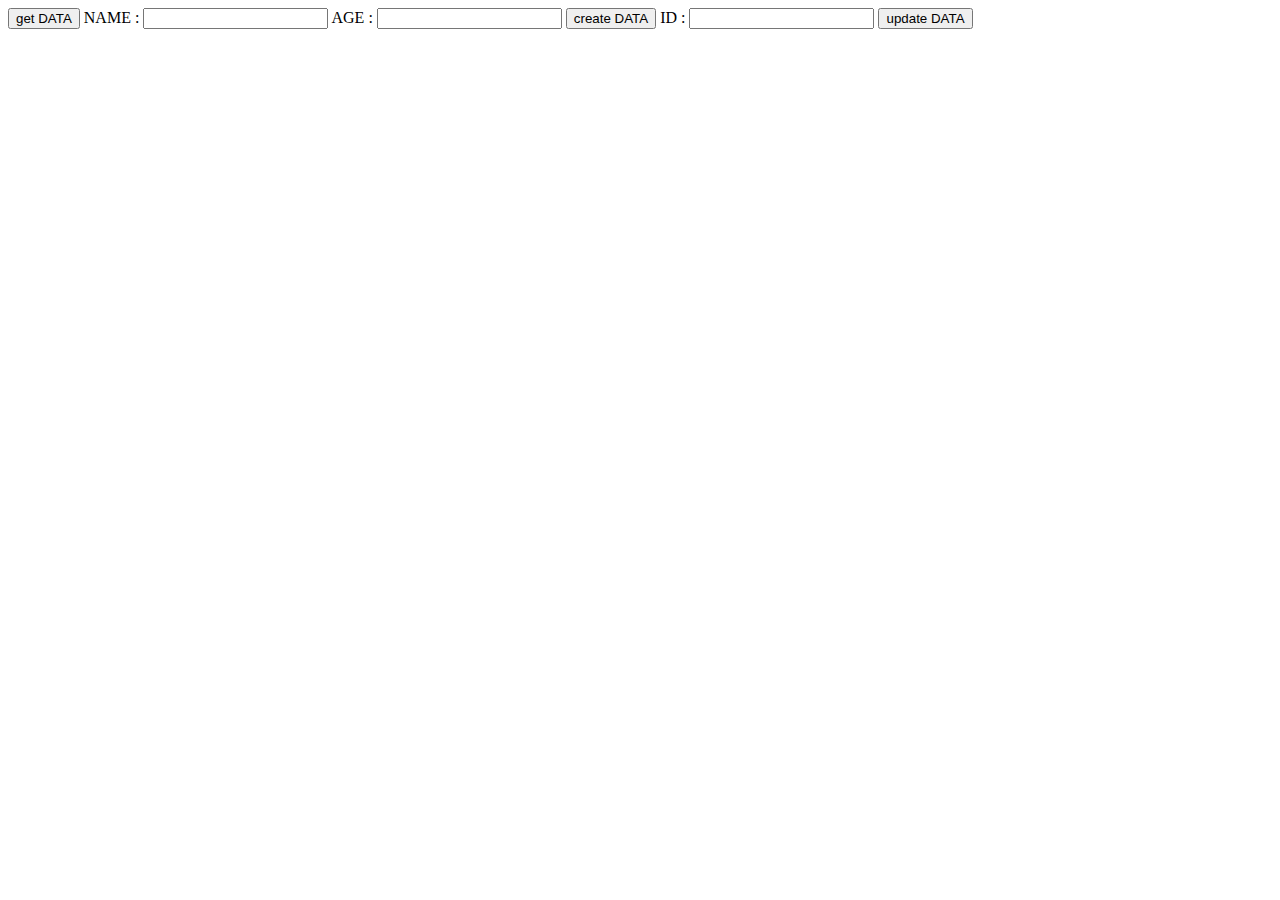
<file: server.html>
<!DOCTYPE html>
<html lang="ko">
<head>
    <meta charset="UTF-8">
    <meta http-equiv="X-UA-Compatible" content="IE=edge">
    <meta name="viewport" content="width=device-width, initial-scale=1.0">

    <title>20241024</title>
    <script src="https://code.jquery.com/jquery-3.7.1.js" integrity="sha256-eKhayi8LEQwp4NKxN+CfCh+3qOVUtJn3QNZ0TciWLP4=" crossorigin="anonymous"></script>
    <link rel="shortcut icon" href="../img/star.jpg">
</head>
<body>

<!-- 
<div id="div_hide">
hide?
</div>
<div id="div_css">
css?
</div>
<div id="div_moving_btn">
move btn
</div>
</div>
<div id="div_moving2" style="width:200px;height:200px;position:fixed;top:100px;background-color: blueviolet;">
move?
</div> 
-->
<button onclick="getDataFromJSONFile()">get DATA</button>
NAME : <input type="text" id="student_name" />
AGE : <input type="number" id="student_age" />

<button onclick="updateData()">create DATA</button>
ID : <input type="text" id="student_id" />
<button onclick="updateDataToJSONFile()">update DATA</button>
<div id="div_students">
</div>

    <script>

    function getDataFromJSONFile(){

        const xhr = new XMLHttpRequest(); 
        xhr.open("GET", "http://localhost:3000/students"); 
        xhr.setRequestHeader("content-type", "application/json");
        xhr.send();
        xhr.onload = () => { 
            //alert(JSON.stringify(xhr));
            if(xhr.status === 200){
                $("#div_students").html("");
                //alert(JSON.stringify(xhr.response));
                let students = JSON.parse(xhr.response);
                //alert(students.length);
                students.forEach((item) => {
                    $("#div_students").append("<div>" + item.id + " " + item.name + "</div>");
                });
            }
        } 
    }

    function createDataToJSONFile(){
        const xhr = new XMLHttpRequest(); 
        xhr.open("POST", "http://localhost:3000/students"); 
        xhr.setRequestHeader("content-type", "application/json;chatset=UTF-8");

        let data = {name:$("#student_name").val(), age:$("#student_age").val()};

        xhr.send(JSON.stringify(data));
        xhr.onload = () => { 
            if(xhr.status === 201){
                alert("등록 성공!");
                getDataFromJSONFile();
            }
            //document.getElementById("demo").innerHTML = this.responseText; 
        } 
    }


    $( document ).ready(function() {
        console.log( "ready!" );
        $("#div_hide").click(function () { 
            $(this).hide(); 
        }); 
        $("#div_css").click(function () { 
            $(this).css("color", "red"); 
        }); 
        $("#div_moving2").click(function () { 
            $("#div_moving2").animate({top : "250px"}); 
        }); 
    });



    /*
    let top_position_way = false;
    setInterval(() => {
        top_position_way = !top_position_way;
        if(top_position_way){
            $("#div_moving2").animate({top : "250px"}); 
        } else { 
            $("#div_moving2").animate({top : "500px"}); 
        }
    }, 200);
    */


  function updateDataToJSONFile(){
    let id = $("#student_id").val();
        alert(id);
        const xhr = new XMLHttpRequest(); 
        xhr.open("PUT", "http://localhost:3000/students/" + id); 
        xhr.setRequestHeader("content-type", "application/json;chatset=UTF-8");

        let data = {name:$("#student_name").val(), age:$("#student_age").val()};

        xhr.send(JSON.stringify(data));
        xhr.onload = () => { 
            alert(xhr.status);
            if(xhr.status === 200){
                alert("수정 성공!");
                getDataFromJSONFile();
            }
            //document.getElementById("demo").innerHTML = this.responseText; 
        } 

  }




    
    </script>




<!--

    <div id="demo"></div>

    <div onclick="aaa()">aaa</div>
    <div onclick="bbb()">abbbaa</div>


    <div id="div_json_test">-</div>
    <script>

    function aaa(){

        const xhr = new XMLHttpRequest(); 
        xhr.open("GET", "http://localhost:3000/students"); 
        xhr.setRequestHeader("content-type", "application/json");
        xhr.send();
        xhr.onload = () => { 
            if(xhr.status === 200){
                alert(JSON.stringify(xhr.response));
                document.getElementById("demo").innerHTML = xhr.responseText; 
            }
        } 
    }

    function bbb(){

        const xhr = new XMLHttpRequest(); 
        xhr.open("POST", "http://localhost:3000/students"); 
        xhr.setRequestHeader("content-type", "application/json;chatset=UTF-8");

        let data = {name:'name1', age:12};

        xhr.send(JSON.stringify(data));
        xhr.onload = () => { 
            if(xhr.status === 201){
                alert(JSON.stringify(xhr.response));
            }
            //document.getElementById("demo").innerHTML = this.responseText; 
        } 
    }

    
    </script>
-->
</body>
</html>
</file>
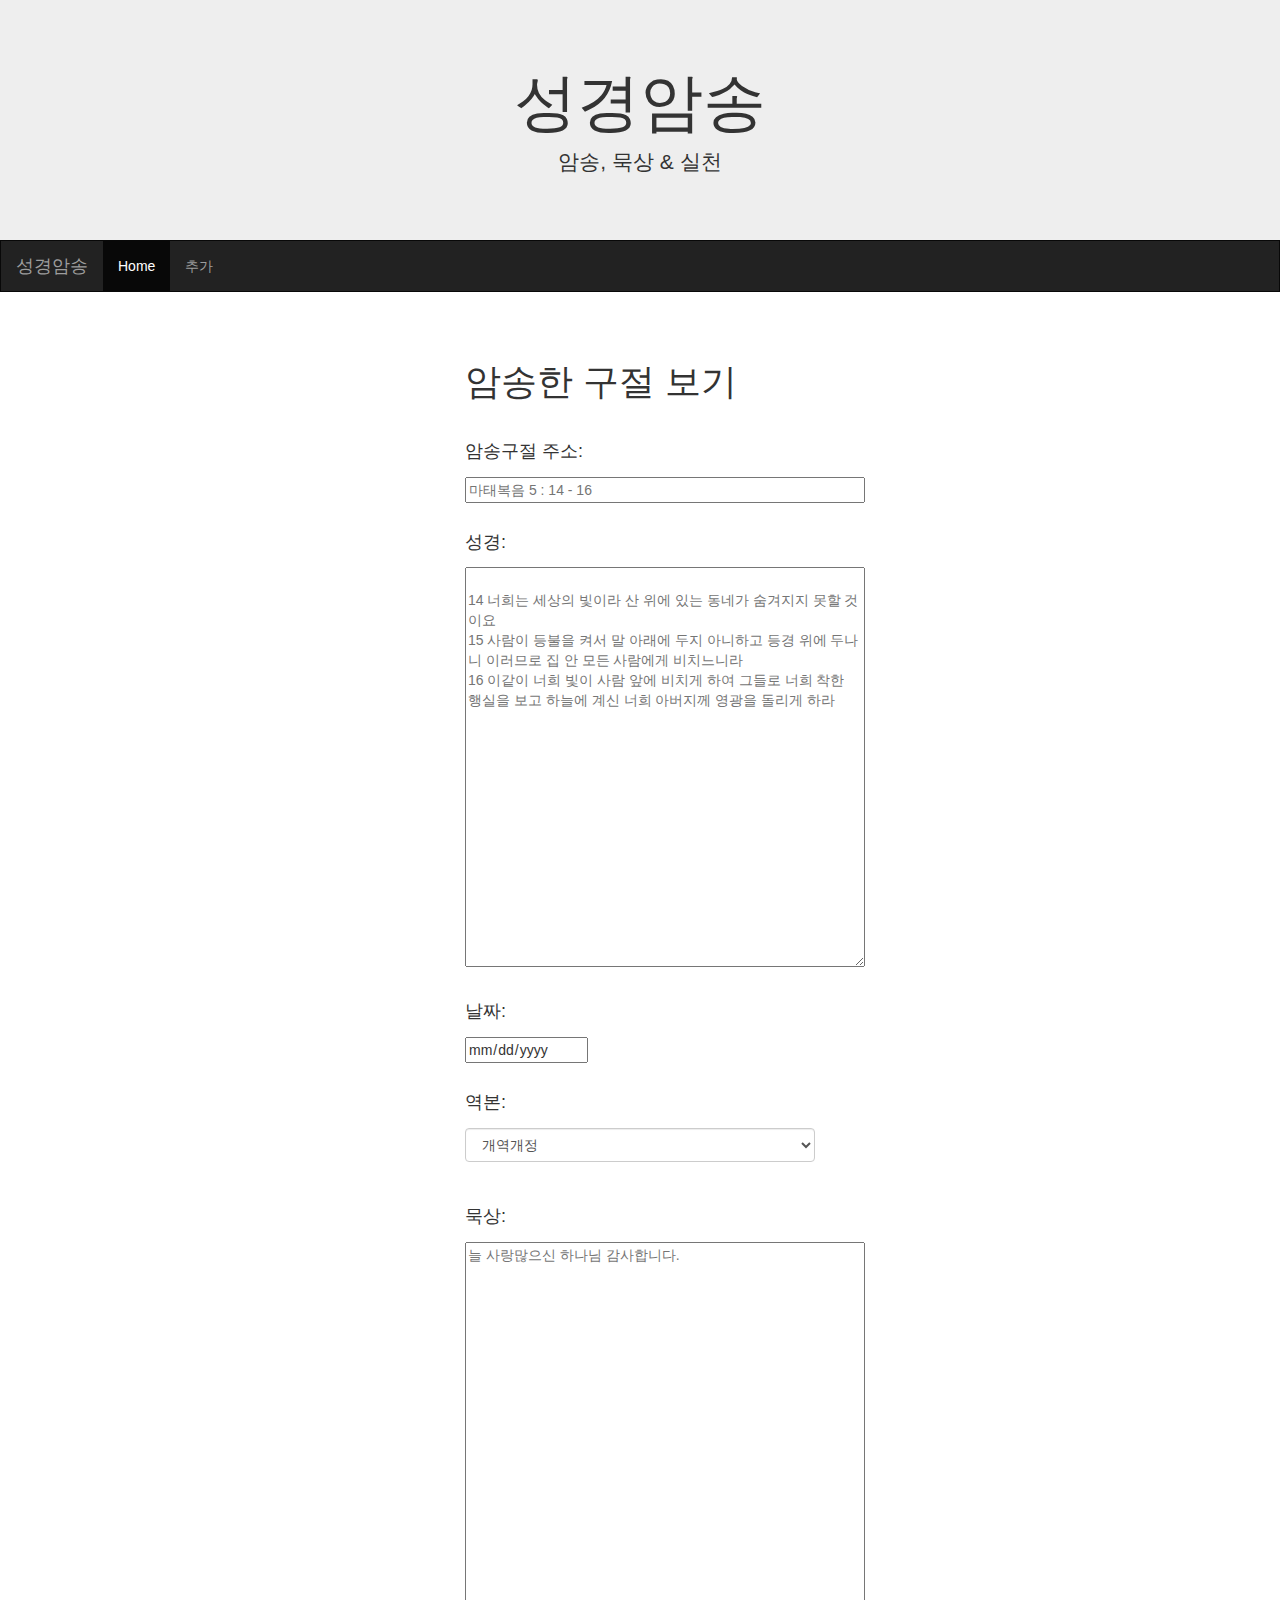
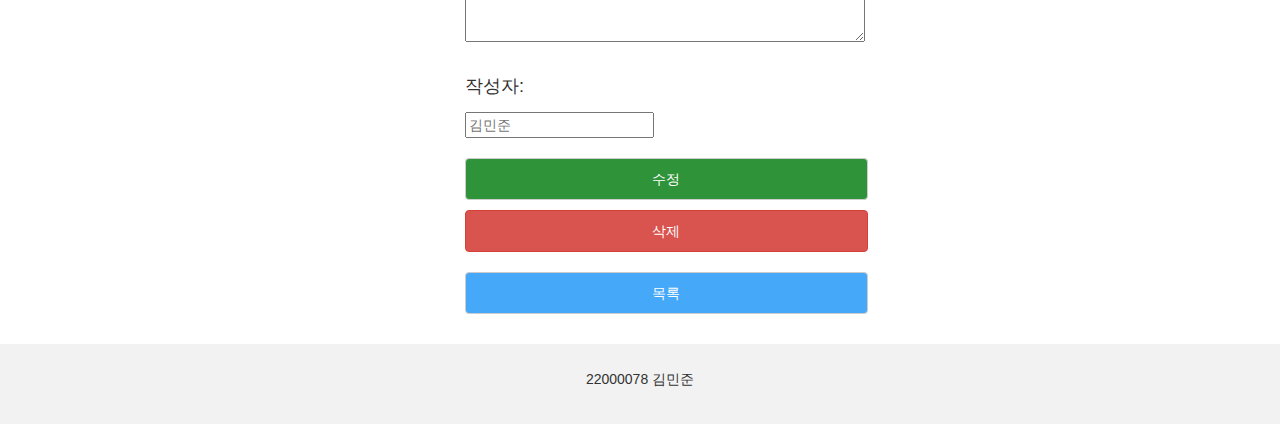
<file: view.html>
<!DOCTYPE html>
<html lang="en">
<head>
  <title>HW2_2 22000078 김민준</title>
  <meta charset="utf-8">
  <meta name="viewport" content="width=device-width, initial-scale=1">
  <link rel="stylesheet" href="https://maxcdn.bootstrapcdn.com/bootstrap/3.4.1/css/bootstrap.min.css">
  <link rel="stylesheet" href="my.css">

  <style>
    
    .navbar {
      margin-bottom: 50px;
      border-radius: 0;
    }
    

     .jumbotron {
      margin-bottom: 0;
    }
   

    footer {
      background-color: #f2f2f2;
      padding: 25px;
    }
  </style>
</head>
<body>
<a href="index.html" style="text-decoration: none; color: inherit;">
<div class="jumbotron">
  <div class="container text-center">
    <h1>성경암송 </h1>      
    <p>암송, 묵상 & 실천</p>
  </div>
</div>
</a>

<nav class="navbar navbar-inverse">
  <div class="container-fluid">
    <div class="navbar-header">
      <button type="button" class="navbar-toggle" data-toggle="collapse" data-target="#myNavbar">
        <span class="icon-bar"></span>
        <span class="icon-bar"></span>
        <span class="icon-bar"></span>
      </button>
      <a class="navbar-brand" href="#">성경암송</a>
    </div>
    <div class="collapse navbar-collapse" id="myNavbar">
      <ul class="nav navbar-nav">
        <li class="active"><a href="index.html">Home</a></li>
        <li><a href="add.html">추가</a></li>
      </ul>
    </div>
  </div>
</nav>

  <div class="container">
  <div class="col-sm-4"></div>
  <div class="col-sm-4">
    <div><h1>암송한 구절 보기 </h1></div>
    <br>
    <form >
    <label for="verseTitle"> <h4>암송구절 주소:</h4></label>
    <input type="textarea" id="verseTitle" placeholder="마태복음 5 : 14 - 16" readonly><br><br>


    <label for="verseContent"><h4>성경:</h4></label><br>
    <textarea id="verseContent" placeholder="
14 너희는 세상의 빛이라 산 위에 있는 동네가 숨겨지지 못할 것이요
15 사람이 등불을 켜서 말 아래에 두지 아니하고 등경 위에 두나니 이러므로 집 안 모든 사람에게 비치느니라
16 이같이 너희 빛이 사람 앞에 비치게 하여 그들로 너희 착한 행실을 보고 하늘에 계신 너희 아버지께 영광을 돌리게 하라"  readonly ></textarea><br><br>

    <label for="verseDate"><h4>날짜:</h4></label><br>
    <input type="date" id="verseDate" readonly><br><br>

    <div class="form-group">
      <label for="sel1"><h4>역본:</h4></label>
      <select class="form-control" id="sel1">
        <option selected>개역개정</option>
        <option>개역한글</option>
        <option>표준새번역</option>
        <option>공동번역</option>
        <option>새번역</option>
        <option>공동번역 개정판</option>
      </select>
    </div>
    <br>

    <label for="prayText"><h4>묵상:</h4></label><br>
    <textarea id="prayText" placeholder="늘 사랑많으신 하나님 감사합니다." readonly ></textarea><br><br>

   <label for="name"> <h4>작성자:</h4></label><br>
    <input type="text" id="name" placeholder="김민준" readonly><br><br>

    <button class="btn btn-default" id="saveBtn" type="reset" onclick="moveToEdit()"  >수정</button><br>
    <button class="btn btn-danger" id="cancelBtn" type="reset" onclick="deleteButton()" >삭제</button><br><br>
    <button class="btn btn-default" id="listBtn" type="reset" onclick="cancelButton()">목록</button><br><br>
    </form>
  </div>
  <div class="col-sm-4"></div>
  </div>


<footer class="container-fluid text-center">
  <p>22000078 김민준</p>  

</footer>

<script>
  function cancelButton() {
    window.location.href = 'index.html';
  }

  function moveToEdit(){
    window.location.href = 'edit.html';
  }

  function deleteButton(){
    alert("삭제할까요?");
    window.location.href = 'index.html';

  }

</script>
</body>
</html>
</file>
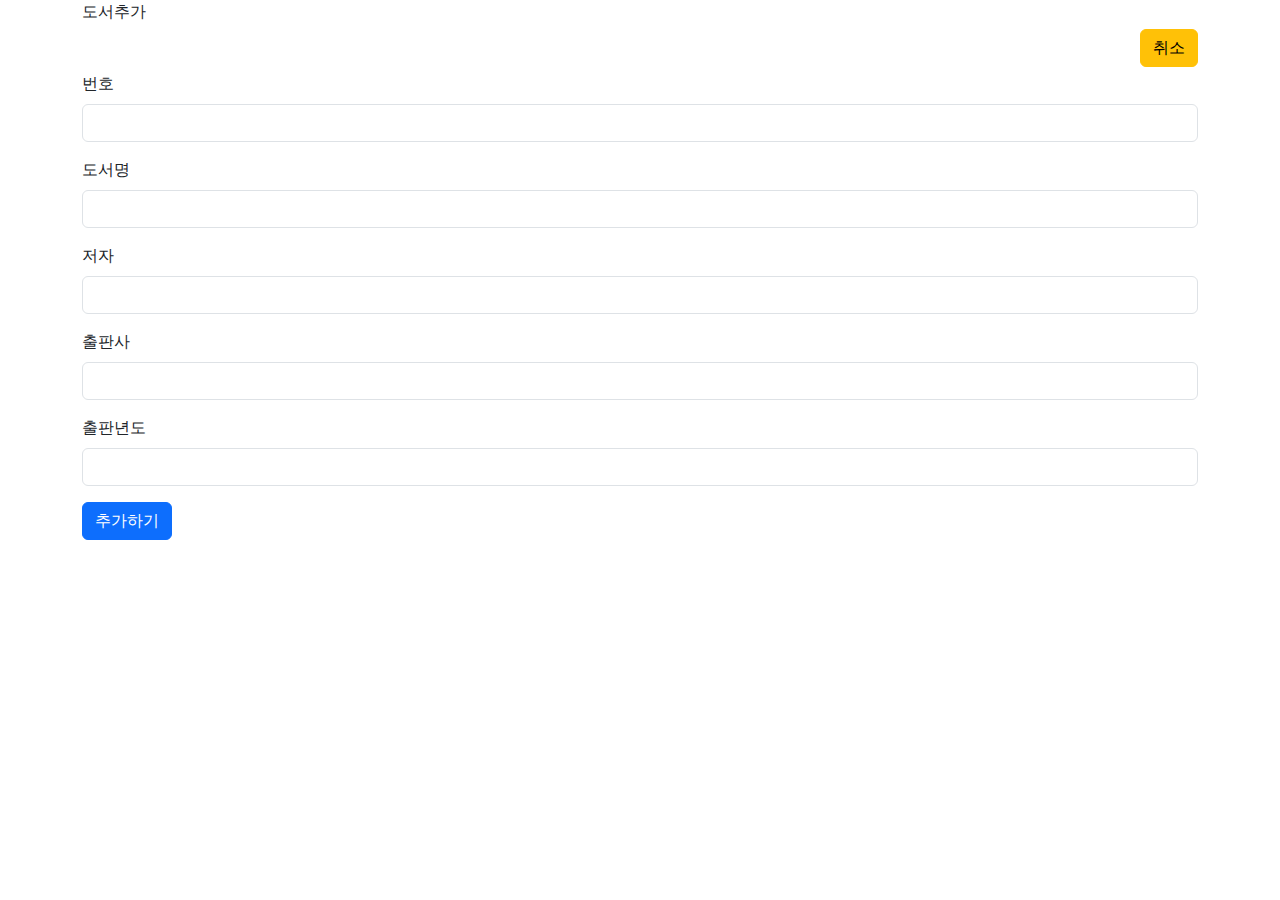
<file: ajax_hw/add_server.html>
<!doctype html>
<html lang="en">
  <head>
    <meta charset="utf-8">
    <meta name="viewport" content="width=device-width, initial-scale=1">
    <title>OSS과제 4-1_22000078_김민준</title>
    <script src="https://code.jquery.com/jquery-3.7.1.js" integrity="sha256-eKhayi8LEQwp4NKxN+CfCh+3qOVUtJn3QNZ0TciWLP4=" crossorigin="anonymous"></script>      
    <link href="https://cdn.jsdelivr.net/npm/bootstrap@5.3.3/dist/css/bootstrap.min.css" rel="stylesheet" integrity="sha384-QWTKZyjpPEjISv5WaRU9OFeRpok6YctnYmDr5pNlyT2bRjXh0JMhjY6hW+ALEwIH" crossorigin="anonymous">
  </head>
  <body>
    
    <div class="container">
      <div>
        도서추가
      </div>
      <div style="text-align: right;padding:5px 0px;">
        <a href="./my_ajax.html" class="btn btn-warning">취소</a>
      </div>
      <form action="./my_ajax.html">
        <div class="mb-3">
          <label for="create_book_number" class="form-label">번호</label>
          <input type="text" class="form-control" name="count" id="create_book_number" >
        </div>
        <div class="mb-3">
          <label for="create_book_title" class="form-label">도서명</label>
          <input type="text" class="form-control" name="title" id="create_book_title" >
        </div>
        <div class="mb-3">
          <label for="create_book_author" class="form-label">저자</label>
          <input type="text" class="form-control" name="author" id="create_book_author">
        </div>
        <div class="mb-3">
          <label for="create_book_author" class="form-label">출판사</label>
          <input type="text" class="form-control" name="comp" id="create_book_pub">
        </div>
        <div class="mb-3">
          <label for="create_book_author" class="form-label">출판년도</label>
          <input type="text" class="form-control" name="year" id="create_book_year">
        </div>
    
        <button type="submit" class="btn btn-primary" onclick="postData()">추가하기</button>
      </form>
    </div>
    
    <script src="logic.js"></script>
  </body>
</html>
</file>
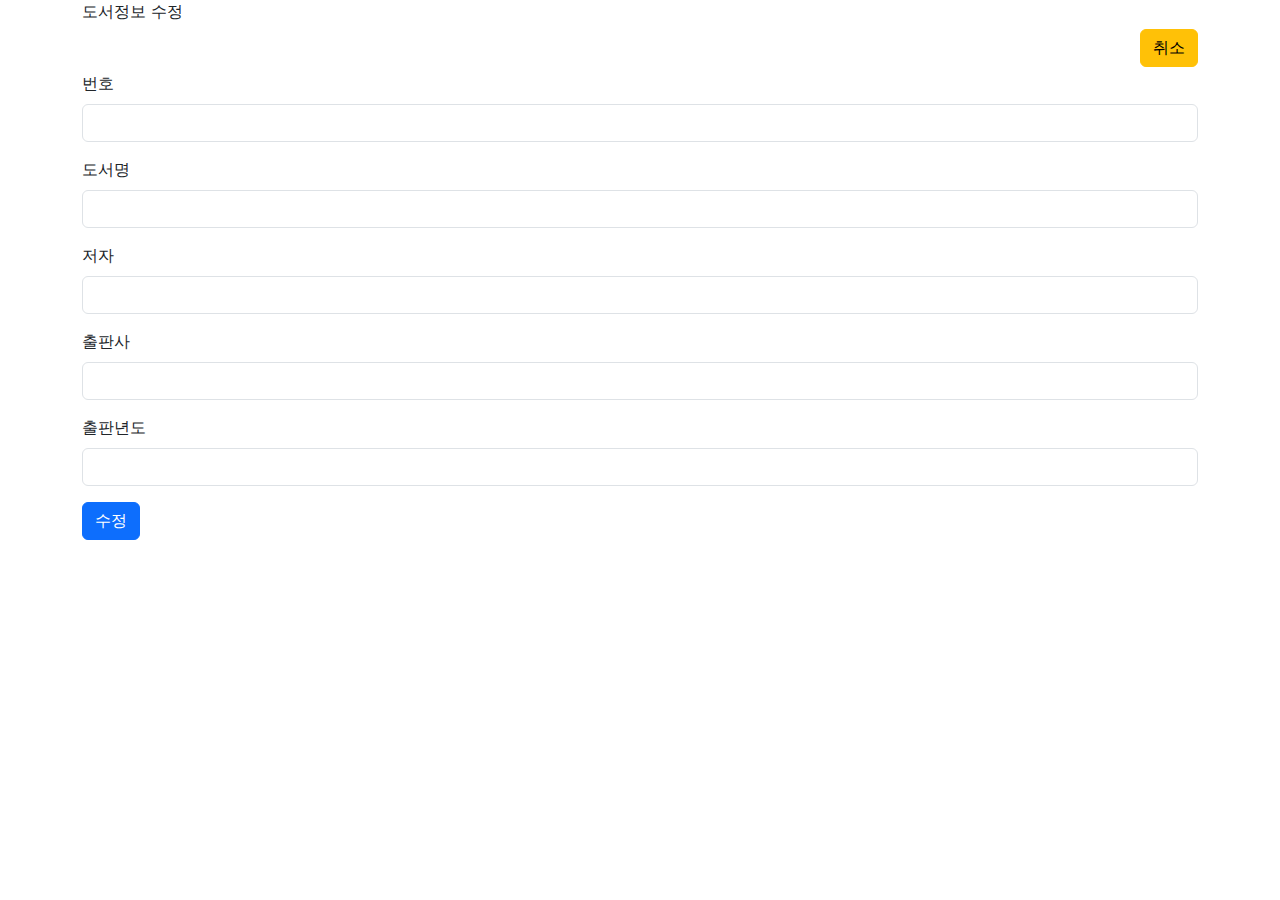
<file: ajax_hw/edit_server.html>
<!doctype html>
<html lang="en">
  <head>
    <meta charset="utf-8">
    <meta name="viewport" content="width=device-width, initial-scale=1">
    <title>OSS과제 4-1_22000078_김민준</title>
    <script src="https://code.jquery.com/jquery-3.7.1.js" integrity="sha256-eKhayi8LEQwp4NKxN+CfCh+3qOVUtJn3QNZ0TciWLP4=" crossorigin="anonymous"></script>      
    <link href="https://cdn.jsdelivr.net/npm/bootstrap@5.3.3/dist/css/bootstrap.min.css" rel="stylesheet" integrity="sha384-QWTKZyjpPEjISv5WaRU9OFeRpok6YctnYmDr5pNlyT2bRjXh0JMhjY6hW+ALEwIH" crossorigin="anonymous">
  </head>
  <body>
    
    <div class="container">
      <div>
        도서정보 수정 
      </div>
      <div style="text-align: right;padding:5px 0px;">
        <a href="./my_ajax.html" class="btn btn-warning">취소</a>
      </div>
      <form action="./my_ajax.html">
        <div class="mb-3">
          <label for="create_book_number" class="form-label">번호</label>
          <input type="text" class="form-control" name="count" id="edit_book_number" >
        </div>
        <div class="mb-3">
          <label for="create_book_title" class="form-label">도서명</label>
          <input type="text" class="form-control" name="title" id="edit_book_title" >
        </div>
        <div class="mb-3">
          <label for="create_book_author" class="form-label">저자</label>
          <input type="text" class="form-control" name="author" id="edit_book_author">
        </div>
        <div class="mb-3">
          <label for="create_book_author" class="form-label">출판사</label>
          <input type="text" class="form-control" name="comp" id="edit_book_pub">
        </div>
        <div class="mb-3">
          <label for="create_book_author" class="form-label">출판년도</label>
          <input type="text" class="form-control" name="year" id="edit_book_year">
        </div>
    
        <button type="submit" class="btn btn-primary" onclick="buttonClicked()" >수정</button>
      </form>
    </div>
    
    <script src="logic.js"></script>

  </body>
</html>
</file>
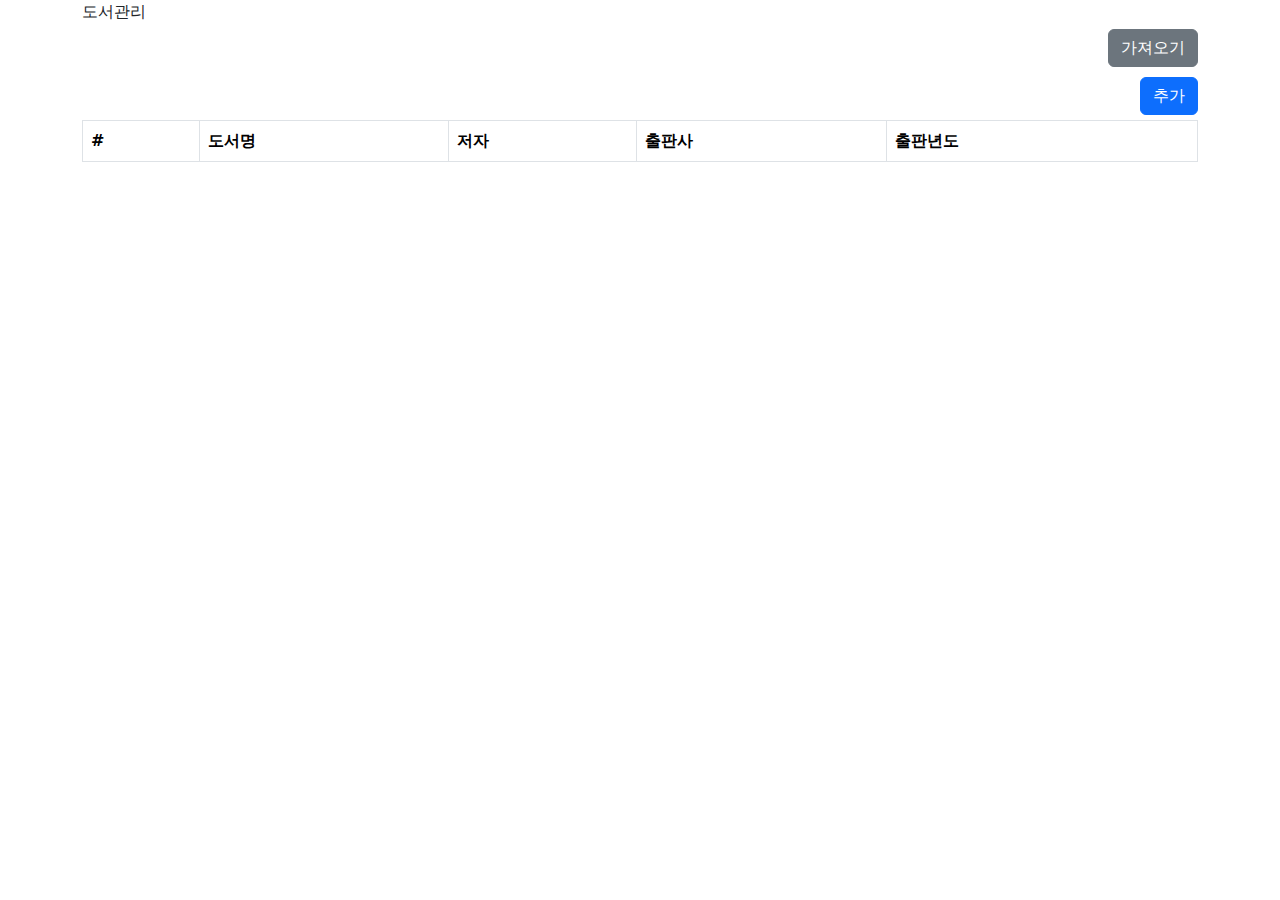
<file: ajax_hw/index_server.html>
<!doctype html>
<html lang="en">
  <head>
    <meta charset="utf-8">
    <meta name="viewport" content="width=device-width, initial-scale=1">
    <title>OSS과제 4-1_22000078_김민준</title>
    <link href="https://cdn.jsdelivr.net/npm/bootstrap@5.3.3/dist/css/bootstrap.min.css" rel="stylesheet" integrity="sha384-QWTKZyjpPEjISv5WaRU9OFeRpok6YctnYmDr5pNlyT2bRjXh0JMhjY6hW+ALEwIH" crossorigin="anonymous">
  </head>
  <body>
    <style>
      .td_title{
        cursor: pointer;
      }
      
      .td_title:hover{
        font-size: 1.05em;
        font-weight: 600;
      }
    </style>

      <div class="container">
        <div>
          도서관리
        </div>
        <div style="text-align: right;padding:5px 0px;">
          <a  class="btn btn-secondary" onclick="getData()">가져오기 </a>
        </div>


        <div style="text-align: right;padding:5px 0px;">
          <a href="./add_server.html" class="btn btn-primary">추가</a>
        </div>

        <table class="table table-striped table-bordered">
          <thead>
            <tr>
              <th scope="col">#</th>
              <th scope="col">도서명</th>
              <th scope="col">저자</th>
              <th scope="col">출판사</th>
              <th scope="col">출판년도</th>
            </tr>
          </thead>
          <tbody id="bookTable">
          </tbody>
        </table>

    <script src="https://cdn.jsdelivr.net/npm/bootstrap@5.3.3/dist/js/bootstrap.bundle.min.js" integrity="sha384-YvpcrYf0tY3lHB60NNkmXc5s9fDVZLESaAA55NDzOxhy9GkcIdslK1eN7N6jIeHz" crossorigin="anonymous"></script>
    <script src="https://code.jquery.com/jquery-3.6.0.min.js"></script>
    <script src="logic.js"></script>
  </body>
</html>
</file>
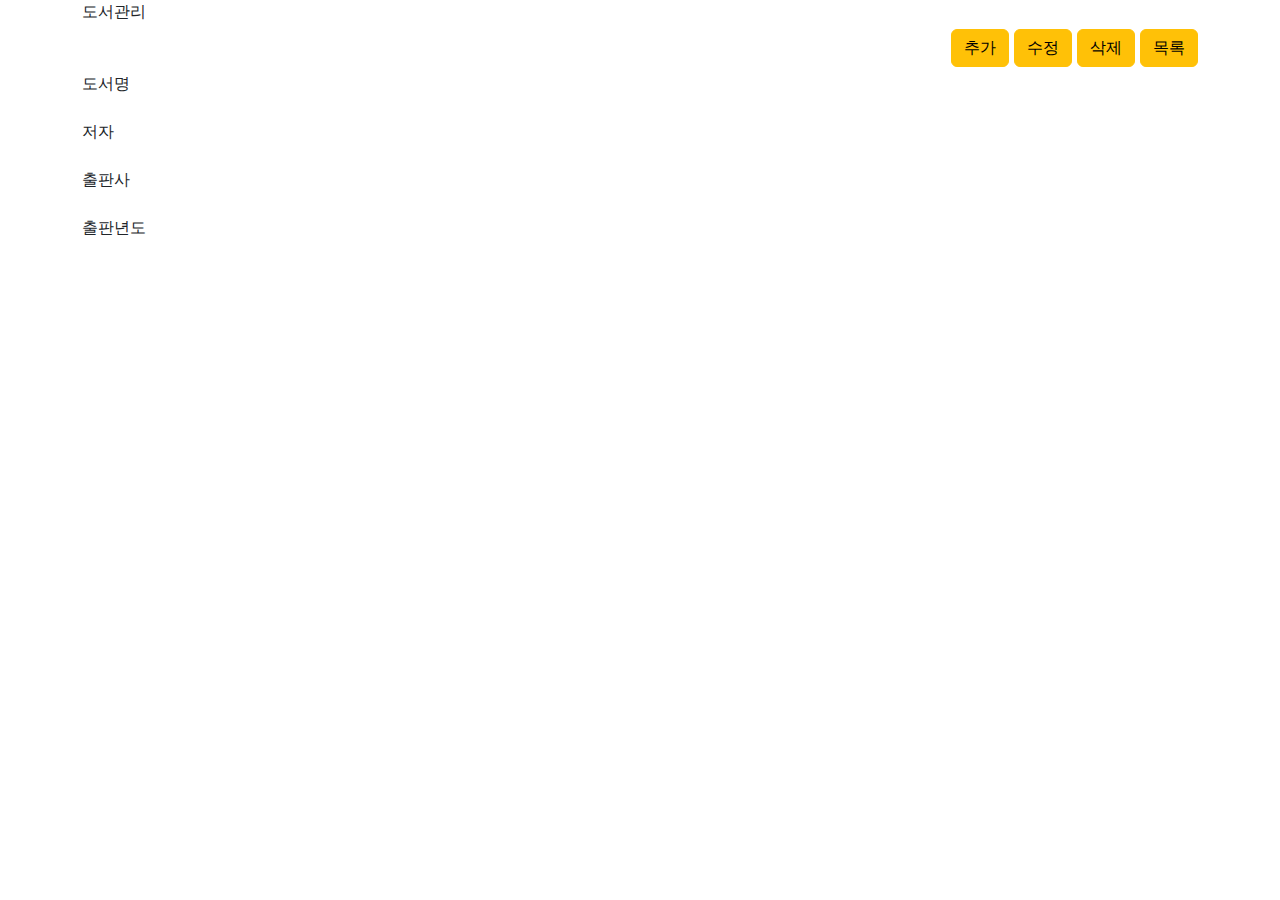
<file: ajax_hw/view_server.html>
<!doctype html>
<html lang="en">
  <head>
    <meta charset="utf-8">
    <meta name="viewport" content="width=device-width, initial-scale=1">
    <title>OSS과제 4-1_22000078_김민준</title>
    <script src="https://code.jquery.com/jquery-3.7.1.js" integrity="sha256-eKhayi8LEQwp4NKxN+CfCh+3qOVUtJn3QNZ0TciWLP4=" crossorigin="anonymous"></script>      
    <link href="https://cdn.jsdelivr.net/npm/bootstrap@5.3.3/dist/css/bootstrap.min.css" rel="stylesheet" integrity="sha384-QWTKZyjpPEjISv5WaRU9OFeRpok6YctnYmDr5pNlyT2bRjXh0JMhjY6hW+ALEwIH" crossorigin="anonymous">
  </head>
  <body>
    <style>
      .div_data{
        font-weight: 600;
      }
    </style>
    
    <div class="container">
      <div>도서관리</div>
      <div style="text-align: right;padding:5px 0px;">
        <a href="./add_server.html" class="btn btn-warning">추가</a>
        <a href="./edit_server.html" class="btn btn-warning">수정</a>
        <a href="javascript:confirm('삭제하시겠습니까?')" class="btn btn-warning" onclick="deleteButtonClicked()">삭제</a>
        <a href="./my_ajax.html" class="btn btn-warning">목록</a>
      </div>
      
      <div class="mb-3">
        <label class="form-label">도서명</label>
        <div class="div_data" id="bookTitle"></div>
      </div>
      <div class="mb-3">
        <label class="form-label">저자</label>
        <div class="div_data" id="bookAuthor"></div>
      </div>
      <div class="mb-3">
        <label class="form-label">출판사</label>
        <div class="div_data" id="bookPublisher"></div>
      </div>
      <div class="mb-3">
        <label class="form-label">출판년도</label>
        <div class="div_data" id="bookYear"></div>
      </div>
    </div>
    
    <script src="https://cdn.jsdelivr.net/npm/bootstrap@5.3.3/dist/js/bootstrap.bundle.min.js" integrity="sha384-YvpcrYf0tY3lHB60NNkmXc5s9fDVZLESaAA55NDzOxhy9GkcIdslK1eN7N6jIeHz" crossorigin="anonymous"></script>
    <script src="logic.js"></script>
    <script>
      const booksData = sessionStorage.getItem("booksData");
      const selectedBookId = sessionStorage.getItem("selectedBookId");

        if (booksData && selectedBookId) {
          const books = JSON.parse(booksData);
          const selectedBook = books.find(book => book.id === selectedBookId);

          if (selectedBook) {
            document.getElementById("bookTitle").innerText = selectedBook.title || "N/A";
            document.getElementById("bookAuthor").innerText = selectedBook.author || "N/A";
            document.getElementById("bookPublisher").innerText = selectedBook.publisher || "N/A";
            document.getElementById("bookYear").innerText = selectedBook.year || "N/A";
          } else {
            console.error("선택한 책을 찾을 수 없습니다.");
          }
        } else {
          console.error("책 데이터를 불러올 수 없습니다.");
        }
    </script>
  </body>
</html>
</file>
<file: my.css>
.edit_btn{
  background-color: #75e382;
  border : 1px  solid;
  border-radius: 20px;
  padding: 10px 20px; 

}

.badge{
  background-color: #2f9339;
  /* background-color: #1899c1; */
  padding: 5px 10px;
}

body {
  font-family: 'Nanum Gothic', 'Malgun Gothic', sans-serif;
}


#verseTitle{
  width: 400px;
}
#verseContent ,#prayText{
  width: 400px;
  height: 400px;
}

#bibleUrl{
  width: 400px;
}



#saveBtn {
  padding: 10px 20px;
  background-color: #2f9339;
  color: white;
  margin-bottom: 10px;
  width: 115%;
}


#cancelBtn{
  padding: 10px 20px;
  color: white;
  width: 115%;
}


#listBtn{
  padding: 10px 20px;
  background-color: #46a8f9;
  color: white;
  margin-bottom: 10px;
  width: 115%;
}


.panel-default{
  cursor: pointer;
}



@media screen and (max-width: 600px) {
  input {
    width: 90%; 
    padding: 8px;
    font-size: 14px;
    
  }

  #saveBtn, #cancelBtn ,#listBtn{
    width : 350px;
  }

 
}


@media screen and (max-width: 300px) {
  input {
    padding: 5px;
    font-size: 12px;
    width: 50%;
  }

  #saveBtn, #cancelBtn {
    width : 100px;
  }

}
</file>
<file: formcss.css>
body {
  font-family: Verdana;
}


#center {
  display: flex;
  flex-direction: column;
  align-items:  center;
  text-align: center ;
  margin-bottom: 20px;
}

#input_component {
  display: flex;
  flex-direction: row;
  align-items: center;
  text-align: center;
  gap: 20px;
}

#list {
  margin-top: 1rem;
  margin-bottom: 2rem;
}


#register {
  background-color: #0d6efd;
  color: white;
  border-color: #0d6efd;
  padding: 8 16 px;
  border-radius: 10px;
}

#delete{
  background-color: #ff860e;
  border-color: #ff860e;
  color:white;
  padding: 8 16 px;
  border-radius: 10px;
}
</file>
<file: form_style1.css>
body {
  font-family: Verdana;
}





input[type="text"] , input[type="email"], input[type="date"], textarea  {
  width: 50%;
  padding: 12px 20px;
  margin: 8px 0;
  box-sizing: border-box;
  border-radius: 15px;
}


.name_field{
  display: flex;
  gap: 20px;

}

.name_field > div{
  flex : 1;
}

hr{
  margin-bottom: 20px;
  margin-top: 20px;
}

#head-center {
  display: flex;
  flex-direction: column;
  align-items: center;
  text-align: center;
  margin-bottom: 2rem;

}



input[type="submit"], input[type="reset"] {
  
  background-color: #0d6efd;
  color : white;
  padding-left: 8px;
  padding-right: 8px;
  padding-top: 16px;
  padding-bottom: 16px;
  width : 30%;
  margin-right: 30px;
  border-color: #0d6efd;
  border-radius: 10px;
}
</file>
